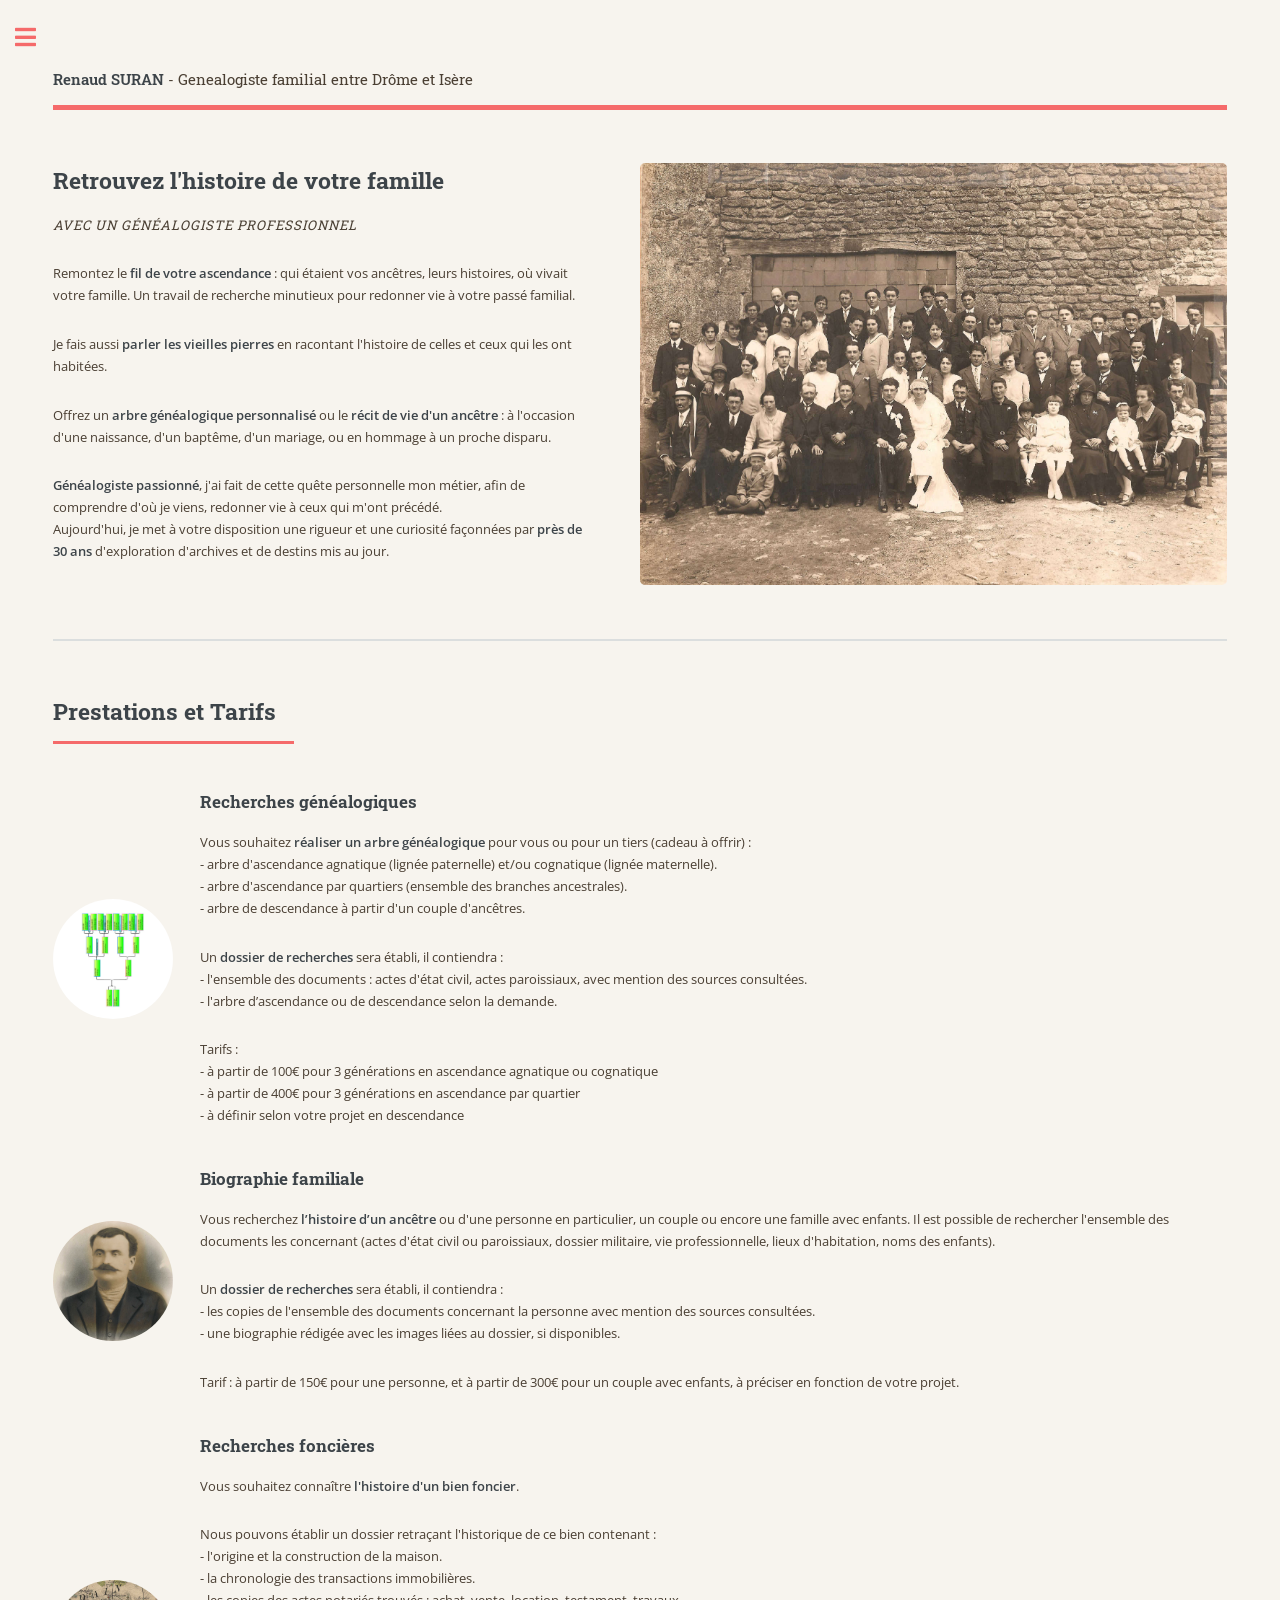
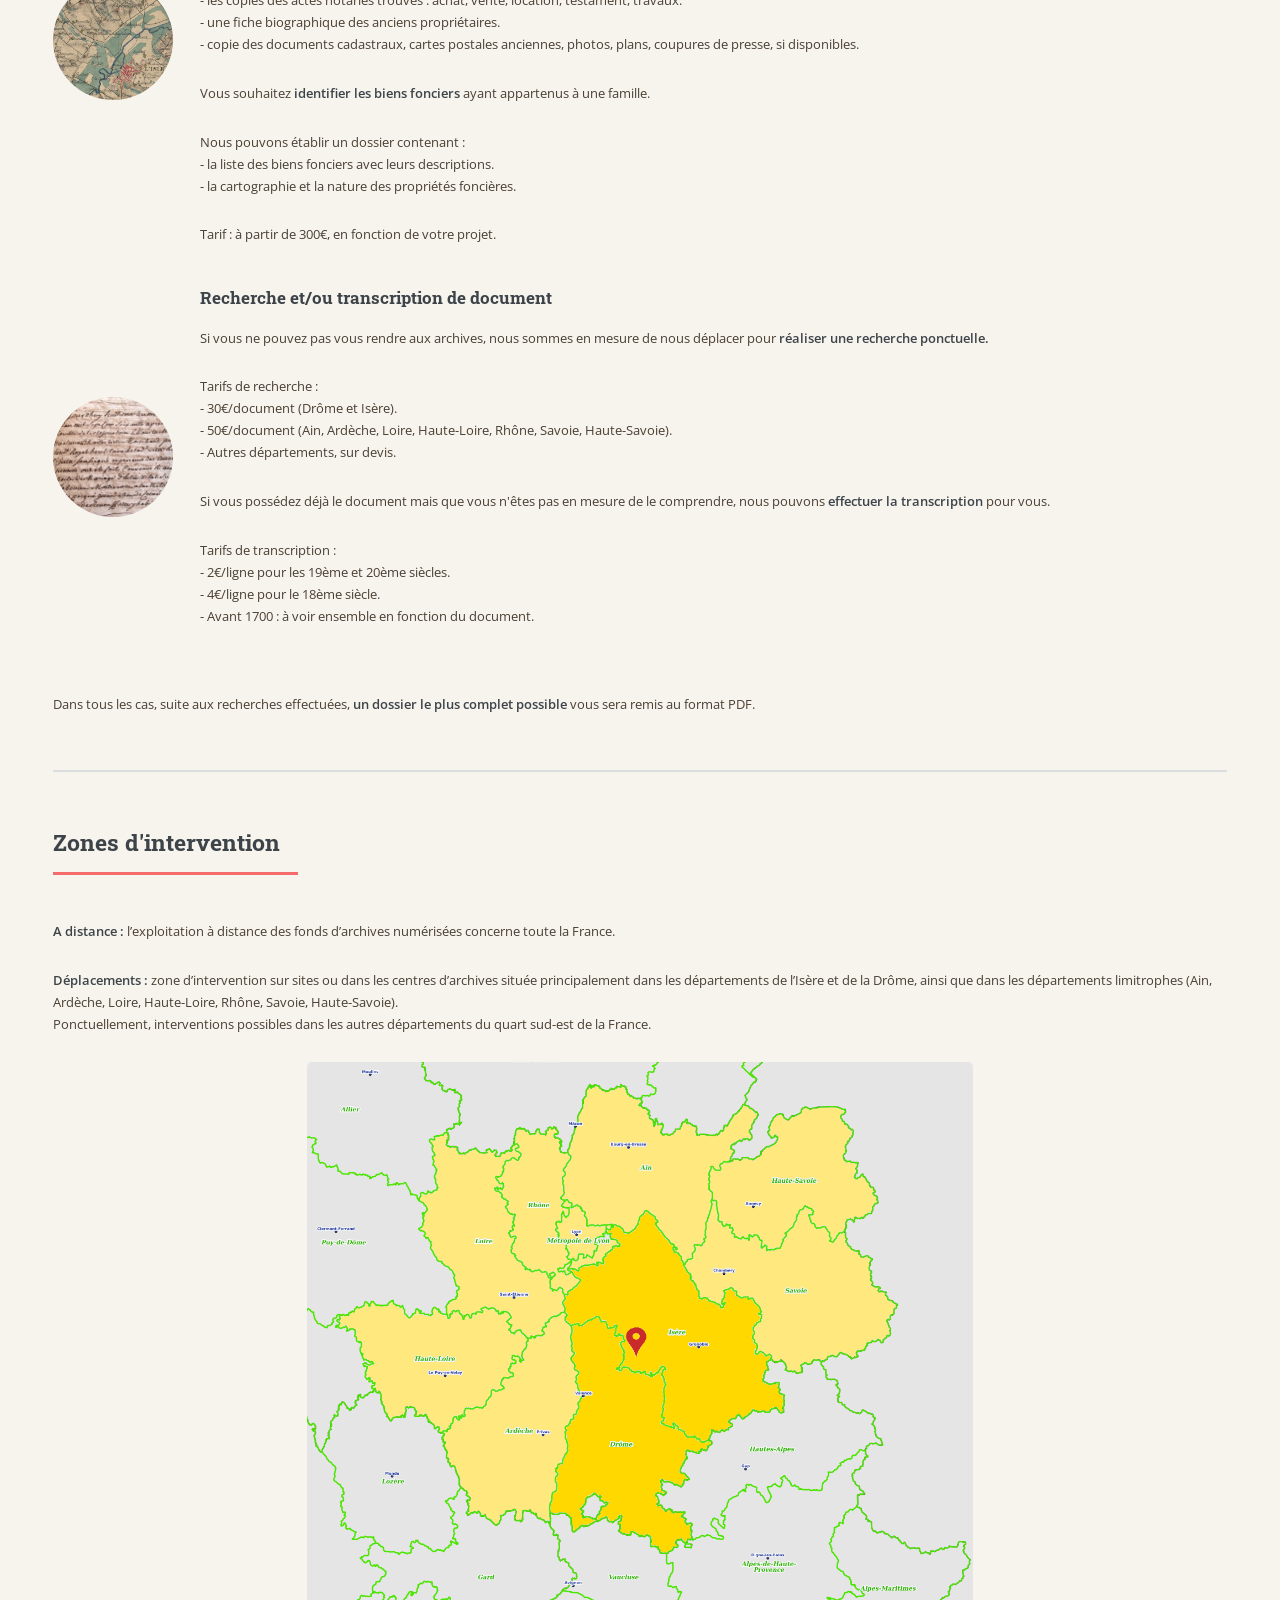
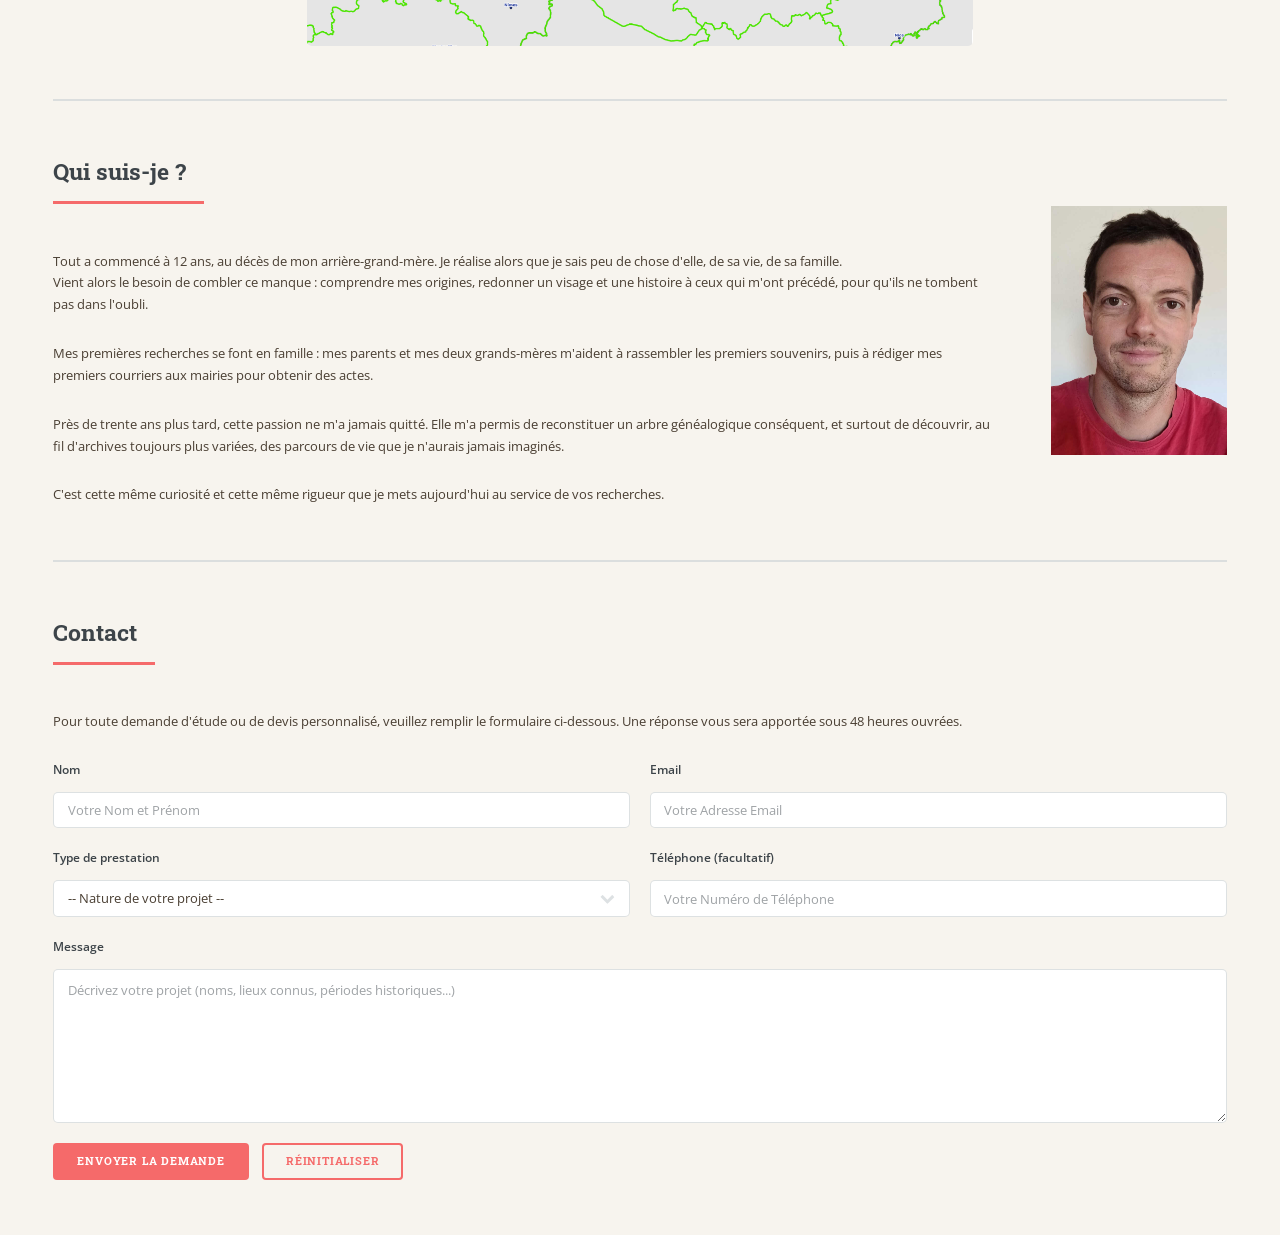
<file: index.html>
<!DOCTYPE HTML>
<!--
	Editorial by HTML5 UP
	html5up.net | @ajlkn
	Free for personal and commercial use under the CCA 3.0 license (html5up.net/license)
-->
<html>
	<head>
		<title>Renaud SURAN - Généalogiste en Drôme Isère</title>
		<meta charset="utf-8" />
		<meta name="viewport" content="width=device-width, initial-scale=1, user-scalable=no" />
		<link rel="stylesheet" href="assets/css/main.css" />
	</head>
	<body class="is-preload">

		<!-- Wrapper -->
			<div id="wrapper">

				<!-- Main -->
					<div id="main">
						<div class="inner">

							<!-- Header -->
								<header id="header">
									<a href="index.html" class="logo"><strong>Renaud SURAN</strong> - Genealogiste familial entre Drôme et Isère</a>
								</header>

							<!-- Banner -->
								<section id="banner">
									<div class="content">
										<header>
											<h2>Retrouvez l'histoire de votre famille</br></h2> 
											<p><em>avec un généalogiste professionnel</em></p>
										</header>
										<p>Remontez le <strong>fil de votre ascendance</strong> : qui étaient vos ancêtres, leurs histoires, où vivait votre famille. Un travail de recherche minutieux pour redonner vie à votre passé familial.</p>
										<p> Je fais aussi <strong>parler les vieilles pierres</strong> en racontant l'histoire de celles et ceux qui les ont habitées.</p>
										<p>Offrez un <strong>arbre généalogique personnalisé</strong> ou le <strong>récit de vie d'un ancêtre</strong> : à l'occasion d'une naissance, d'un baptême, d'un mariage, ou en hommage à un proche disparu.
										<p><strong>Généalogiste passionné</strong>, j'ai fait de cette quête personnelle mon métier, afin de comprendre d'où je viens, redonner vie à ceux qui m'ont précédé.</br>
										Aujourd'hui, je met à votre disposition une rigueur et une curiosité façonnées par <strong>près de 30 ans</strong> d'exploration d'archives et de destins mis au jour.</p>
									</div>
									<span class="image object">
										<img src="images/photo_mariage.jpg" alt="" />
									</span>
								</section>

							<!-- Section -->
								<section id="prestations">
									<header class="major">
										<h2>Prestations et Tarifs</h2>
									</header>
									<div class="features">
										<article>
											<span class="icon-image"><img src="images/arbre.jpg" alt="Réalisation d'arbre généalogique" /></span>
											<div class="content">
												<h3>Recherches généalogiques</h3>
												<p>Vous souhaitez <strong>réaliser un arbre généalogique</strong> pour vous ou pour un tiers (cadeau à offrir) : </br>
												- arbre d'ascendance agnatique (lignée paternelle) et/ou cognatique (lignée maternelle).</br>
												- arbre d'ascendance par quartiers (ensemble des branches ancestrales).</br>
    											- arbre de descendance à partir d'un couple d'ancêtres.</p>
												<p>Un <strong>dossier de recherches</strong> sera établi, il contiendra :</br>
												- l'ensemble des documents : actes d'état civil, actes paroissiaux, avec mention des sources consultées.</br>
    											- l'arbre d’ascendance ou de descendance selon la demande.</p>
												<p>Tarifs : </br>
												- à partir de 100€ pour 3 générations en ascendance agnatique ou cognatique</br>
												- à partir de 400€ pour 3 générations en ascendance par quartier</br>
												- à définir selon votre projet en descendance</p>
											</div>
										</article>
										<article>
											<span class="icon-image"><img src="images/biographie.jpg" alt="Biographie familiale" /></span>
											<div class="content">
												<h3>Biographie familiale</h3>
												<p>Vous recherchez <strong>l’histoire d’un ancêtre</strong> ou d'une personne en particulier, un couple ou encore une famille avec enfants. Il est possible de rechercher l'ensemble des documents les concernant (actes d'état civil ou paroissiaux, dossier militaire, vie professionnelle, lieux d'habitation, noms des enfants).</p>
												<p>Un <strong>dossier de recherches</strong> sera établi, il contiendra :</br>
												- les copies de l'ensemble des documents concernant la personne avec mention des sources consultées.</br>
												- une biographie rédigée avec les images liées au dossier, si disponibles.</p>
												<p>Tarif : à partir de 150€ pour une personne, et à partir de 300€ pour un couple avec enfants, à préciser en fonction de votre projet.</p>
											</div>
										</article>
										<article>
											<span class="icon-image"><img src="images/etat-major.jpg" alt="Histoire d'une propriété" /></span>
											<div class="content">
												<h3>Recherches foncières</h3>
												<p>Vous souhaitez connaître <strong>l'histoire d'un bien foncier</strong>. </p>
												<p>Nous pouvons établir un dossier retraçant l'historique de ce bien contenant :</br>
   												- l'origine et la construction de la maison.</br>
    											- la chronologie des transactions immobilières.</br>
    											- les copies des actes notariés trouvés : achat, vente, location, testament, travaux.</br>
    											- une fiche biographique des anciens propriétaires.</br>
    											- copie des documents cadastraux, cartes postales anciennes, photos, plans, coupures de presse, si disponibles.</p>
    											<p>Vous souhaitez <strong>identifier les biens fonciers</strong> ayant appartenus à une famille. </p>
												<p>Nous pouvons établir un dossier contenant :</br>
   												- la liste des biens fonciers avec leurs descriptions.</br>
    											- la cartographie et la nature des propriétés foncières.</br>
												<p>Tarif : à partir de 300€, en fonction de votre projet.</p>
											</div>
										</article>
										<article>
											<span class="icon-image"><img src="images/doc.jpg" alt="Recherche ou transcription de documents" /></span>
											<div class="content">
												<h3>Recherche et/ou transcription de document</h3>
												<p>Si vous ne pouvez pas vous rendre aux archives, nous sommes en mesure de nous déplacer pour <strong>réaliser une recherche ponctuelle.</strong></p>
												<p>Tarifs de recherche :</br> 
												- 30€/document (Drôme et Isère).</br> 
												- 50€/document (Ain, Ardèche, Loire, Haute-Loire, Rhône, Savoie, Haute-Savoie).</br> 
												- Autres départements, sur devis.</p>
												<p>Si vous possédez déjà le document mais que vous n'êtes pas en mesure de le comprendre, nous pouvons <strong>effectuer la transcription</strong> pour vous.</p>
												<p>Tarifs de transcription :</br> 
												- 2€/ligne pour les 19ème et 20ème siècles.</br> 
												- 4€/ligne pour le 18ème siècle.</br> 
												- Avant 1700 : à voir ensemble en fonction du document.</p>
											</div>
										</article>
									</div>
									<p>Dans tous les cas, suite aux recherches effectuées, <strong>un dossier le plus complet possible</strong> vous sera remis au format PDF.</p>
								</section>

								<section id="zones">
									<header class="major">
										<h2>Zones d'intervention</h2>
									</header>
									<p><strong>A distance : </strong>l’exploitation à distance des fonds d’archives numérisées concerne toute la France.</p>
									<p><strong>Déplacements : </strong>zone d’intervention sur sites ou dans les centres d’archives située principalement dans les départements de l’Isère et de la Drôme, ainsi que dans les départements limitrophes (Ain, Ardèche, Loire, Haute-Loire, Rhône, Savoie, Haute-Savoie).</br>
									Ponctuellement, interventions possibles dans les autres départements du quart sud-est de la France.</p>
									<span class="image zones">
										<img src="images/zones.png" alt="Carte des zones d'intervention" />
									</span>
								</section>
								<section id="apropos">
									<div class="content">
										<header class="major">
											<h2>Qui suis-je ?</h2>
										</header>
										<p>Tout a commencé à 12 ans, au décès de mon arrière-grand-mère. Je réalise alors que je sais peu de chose d'elle, de sa vie, de sa famille. </br>Vient alors le besoin de combler ce manque : comprendre mes origines, redonner un visage et une histoire à ceux qui m'ont précédé, pour qu'ils ne tombent pas dans l'oubli.</p>
										<p>Mes premières recherches se font en famille : mes parents et mes deux grands-mères m'aident à rassembler les premiers souvenirs, puis à rédiger mes premiers courriers aux mairies pour obtenir des actes.</p>
										<p>Près de trente ans plus tard, cette passion ne m'a jamais quitté. Elle m'a permis de reconstituer un arbre généalogique conséquent, et surtout de découvrir, au fil d'archives toujours plus variées, des parcours de vie que je n'aurais jamais imaginés.</p>
										<p>C'est cette même curiosité et cette même rigueur que je mets aujourd'hui au service de vos recherches.</p>
									</div>
									<span class="image object">
										<img src="images/photo.jpg" alt="photo Renaud SURAN, généalogiste professionnel" />
									</span>
								</section>

								<!-- Contact -->
								<section id="contact">
									<header class="major">
										<h2>Contact</h2>
									</header>
									<p>Pour toute demande d'étude ou de devis personnalisé, veuillez remplir le formulaire ci-dessous. Une réponse vous sera apportée sous 48 heures ouvrées.</p>
									<form method="post" action="https://formspree.io/f/xpqedlny">
										 <!-- PIÈGE À ROBOT INVISIBLE (HONEYPOT) -->
    									<input type="text" name="_gotcha" style="display:none" />


										<div class="row gtr-uniform">
											<div class="col-6 col-12-xsmall">
												<label for="name">Nom</label>
												<input type="text" name="name" id="name" value="" placeholder="Votre Nom et Prénom" required />
											</div>
											<div class="col-6 col-12-xsmall">
												<label for="email">Email</label>
												<input type="email" name="email" id="email" value="" placeholder="Votre Adresse Email" required />
											</div>
											<div class="col-6 col-12-xsmall">
												<label for="category">Type de prestation</label>
												<select name="category" id="category" required>
													<option value="">-- Nature de votre projet --</option>
													<option value="généalogie">Recherches généalogiques (Ascendance / Descendance)</option>
													<option value="biographie">Biographie familiale</option>
													<option value="foncier">Recherches foncières</option>
													<option value="paleographie">Recherche/transcription de document</option>
													<option value="autre">Autre demande</option>
												</select>
											</div>
											<div class="col-6 col-12-xsmall">
												<label for="tel">Téléphone (facultatif)</label>
												<input type="tel" name="tel" id="tel" value="" placeholder="Votre Numéro de Téléphone" />
											</div>
											<div class="col-12">
												<label for="message">Message</label>
												<textarea name="message" id="message" placeholder="Décrivez votre projet (noms, lieux connus, périodes historiques...)" rows="6" required></textarea>
											</div>
											<div class="col-12">
												<ul class="actions">
													<li><input type="submit" value="Envoyer la demande" class="primary" /></li>
													<li><input type="reset" value="Réinitialiser" /></li>
												</ul>
											</div>
										</div>
									</form>
								</section>

								<!--<section id="blog">
									<header class="major">
										<h2>Carnet de recherches</h2>
									</header>
									<div class="posts">
										<article>
											<a href="jeansuran.html" class="image"><img src="images/suranbreque.jpg" alt="Photo de mes ancetres Jean SURAN et Marie BREQUE" /></a>
											<h3>De la condition paysanne au chemin de fer, en passant par la Nouvelle-Calédonie : le destin singulier de Jean SURAN (1854-1941)</h3>
											<p>Né dans le Gers sous le Second Empire, Jean SURAN connaît une trajectoire marquée par les mutations de son époque. Successivement cultivateur, soldat en Nouvelle-Calédonie durant l'insurrection kanak de 1878, puis agent de chemin de fer, sa vie personnelle est également touchée par la disparition prématurée de ses deux premières épouses. Sa carrière d'aiguilleur au sein de la Compagnie des chemins de fer du Midi lui apporte la stabilité, l'amenant à s'établir durablement à Aubiet, où il finira ses jours sous le régime de Vichy, aux côté de sa femme Marie BREQUE.</p>
											<ul class="actions">
												<li><a href="jeansuran.html" class="button">Plus d'informations</a></li>
											</ul>
										</article>
									</div>
								</section> -->
						</div>
					</div>

				<!-- Sidebar -->
					<div id="sidebar">
						<div class="inner">

							<!-- Logo-section -->
								<section id="logo-section" class="alt">
									<img src="images/logo.png" alt="Logo Renaud Suran, généalogiste professionnel" />
									<p><strong>Renaud SURAN</strong><br />Généalogiste Professionnel</p>
								</section>

							<!-- Menu -->
								<nav id="menu">
									<header class="major">
										<h2>Menu</h2>
									</header>
									<ul>
										<li><a href="index.html">Accueil</a></li>
										<li><a href="#prestations">Prestations et tarifs</a></li>
										<li><a href="#zones">Zones d'intervention</a></li>
										<li><a href="#apropos">Qui suis-je ?</a></li>
										<li><a href="#contact">Contact</a></li>
										<!-- <li><a href="#blog">Carnet de recherches</a></li> -->
									</ul>
								</nav>
								<ul class="contact">
										<li class="icon solid fa-phone">06-72-26-12-13</li>
										<li class="icon solid fa-home">Secteurs Drôme et Isère<br />
										Déplacements dans les départements limitrophes</li>
								</ul>

							<!-- Footer -->
								<footer id="footer">
									<p class="copyright">&copy; Renaud SURAN - Généalogiste professionnel <br />Tous droits réservés.<br />
									<a href="mentions.html">Mentions légales</a> <br />
									Modèle inspiré de <a href="https://html5up.net">HTML5 UP</a>.</p>
								</footer>

						</div>
					</div>

			</div>

		<!-- Scripts -->
			<script src="assets/js/jquery.min.js"></script>
			<script src="assets/js/browser.min.js"></script>
			<script src="assets/js/breakpoints.min.js"></script>
			<script src="assets/js/util.js"></script>
			<script src="assets/js/main.js"></script>

	</body>
</html>
</file>
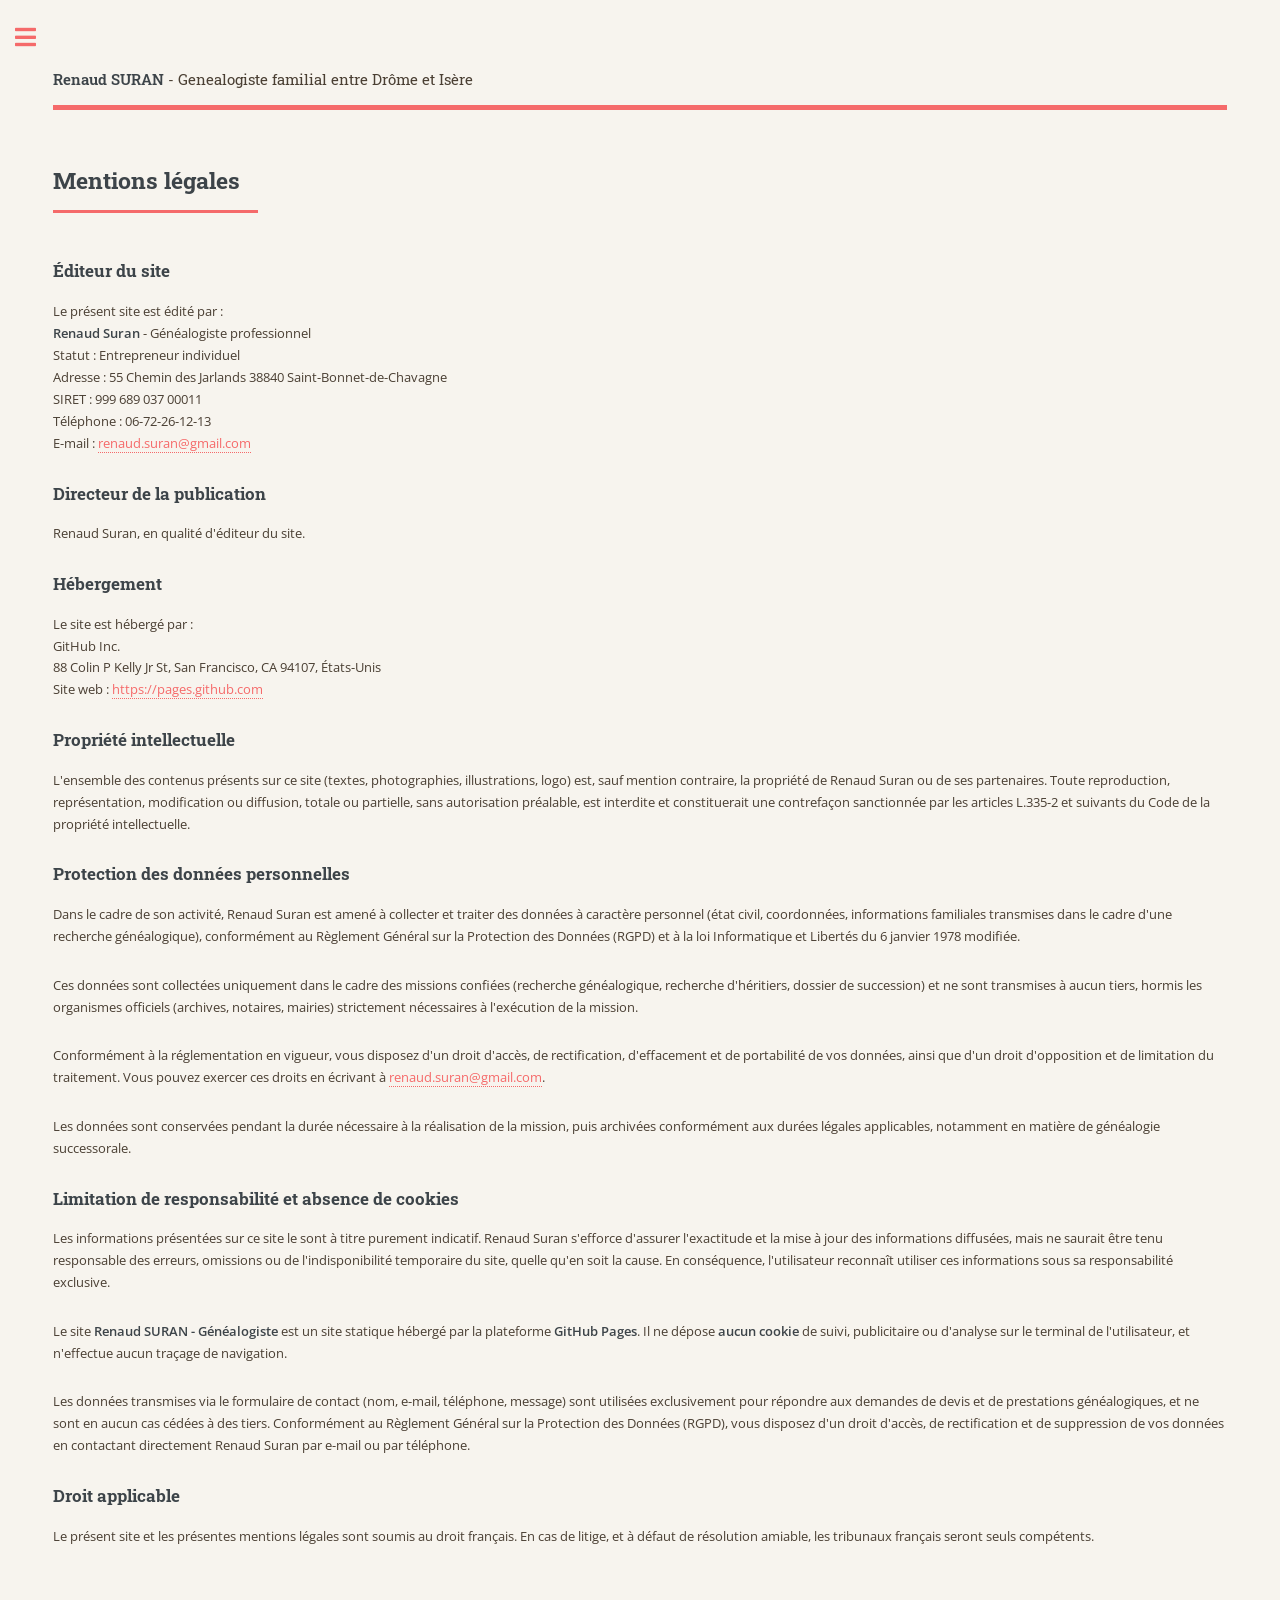
<file: mentions.html>
<!DOCTYPE HTML>
<!--
	Editorial by HTML5 UP
	html5up.net | @ajlkn
	Free for personal and commercial use under the CCA 3.0 license (html5up.net/license)
-->
<html>
	<head>
		<title>Mentions légales - Renaud Suran - Généalogiste professionnel</title>
		<meta charset="utf-8" />
		<meta name="viewport" content="width=device-width, initial-scale=1, user-scalable=no" />
		<link rel="stylesheet" href="assets/css/main.css" />
	</head>
	<body class="is-preload">

		<!-- Wrapper -->
			<div id="wrapper">

				<!-- Main -->
					<div id="main">
						<div class="inner">

							<!-- Header -->
								<header id="header">
									<a href="index.html" class="logo"><strong>Renaud SURAN</strong> - Genealogiste familial entre Drôme et Isère</a>
								</header>

							<!-- Section -->
								<section id="mentions">
									<header class="major">
										<h2>Mentions légales</h2>
									</header>
										<h3>Éditeur du site</h3>
											<p>Le présent site est édité par :<br />
											<strong>Renaud Suran</strong> - Généalogiste professionnel<br />
											Statut : Entrepreneur individuel <br />
											Adresse : 55 Chemin des Jarlands 38840 Saint-Bonnet-de-Chavagne <br />
											SIRET : 999 689 037 00011<br />
											Téléphone : 06-72-26-12-13<br />
											E-mail : <a href="mailto:renaud.suran@gmail.com">renaud.suran@gmail.com</a><br />
											</p>

										<h3>Directeur de la publication</h3>
											<p>Renaud Suran, en qualité d'éditeur du site.</p>

										<h3>Hébergement</h3>
											<p>Le site est hébergé par :<br />
											GitHub Inc.<br />
											88 Colin P Kelly Jr St, San Francisco, CA 94107, États-Unis<br />
											Site web : <a href="https://pages.github.com">https://pages.github.com</a>
											</p>

										<h3>Propriété intellectuelle</h3>
											<p>L'ensemble des contenus présents sur ce site (textes, photographies, illustrations, logo) est, sauf mention contraire, la propriété de Renaud Suran ou de ses partenaires. Toute reproduction, représentation, modification ou diffusion, totale ou partielle, sans autorisation préalable, est interdite et constituerait une contrefaçon sanctionnée par les articles L.335-2 et suivants du Code de la propriété intellectuelle.</p>

										<h3>Protection des données personnelles</h3>
											<p>Dans le cadre de son activité, Renaud Suran est amené à collecter et traiter des données à caractère personnel (état civil, coordonnées, informations familiales transmises dans le cadre d'une recherche généalogique), conformément au Règlement Général sur la Protection des Données (RGPD) et à la loi Informatique et Libertés du 6 janvier 1978 modifiée.</p>
											<p>Ces données sont collectées uniquement dans le cadre des missions confiées (recherche généalogique, recherche d'héritiers, dossier de succession) et ne sont transmises à aucun tiers, hormis les organismes officiels (archives, notaires, mairies) strictement nécessaires à l'exécution de la mission.</p>
											<p>Conformément à la réglementation en vigueur, vous disposez d'un droit d'accès, de rectification, d'effacement et de portabilité de vos données, ainsi que d'un droit d'opposition et de limitation du traitement. Vous pouvez exercer ces droits en écrivant à <a href="mailto:renaud.suran@gmail.com">renaud.suran@gmail.com</a>.</p>
											<p>Les données sont conservées pendant la durée nécessaire à la réalisation de la mission, puis archivées conformément aux durées légales applicables, notamment en matière de généalogie successorale.</p>

										<h3>Limitation de responsabilité et absence de cookies</h3>
											<p>Les informations présentées sur ce site le sont à titre purement indicatif. Renaud Suran s'efforce d'assurer l'exactitude et la mise à jour des informations diffusées, mais ne saurait être tenu responsable des erreurs, omissions ou de l'indisponibilité temporaire du site, quelle qu'en soit la cause. En conséquence, l'utilisateur reconnaît utiliser ces informations sous sa responsabilité exclusive.</p>

											<p>Le site <strong>Renaud SURAN - Généalogiste</strong> est un site statique hébergé par la plateforme <strong>GitHub Pages</strong>. Il ne dépose <strong>aucun cookie</strong> de suivi, publicitaire ou d'analyse sur le terminal de l'utilisateur, et n'effectue aucun traçage de navigation.</p>

											<p>Les données transmises via le formulaire de contact (nom, e-mail, téléphone, message) sont utilisées exclusivement pour répondre aux demandes de devis et de prestations généalogiques, et ne sont en aucun cas cédées à des tiers. Conformément au Règlement Général sur la Protection des Données (RGPD), vous disposez d'un droit d'accès, de rectification et de suppression de vos données en contactant directement Renaud Suran par e-mail ou par téléphone.</p>

										<h3>Droit applicable</h3>
											<p>Le présent site et les présentes mentions légales sont soumis au droit français. En cas de litige, et à défaut de résolution amiable, les tribunaux français seront seuls compétents.</p>
								</section>
						</div>
					</div>

				<!-- Sidebar -->
					<div id="sidebar">
						<div class="inner">

							<!-- Logo-section -->
								<section id="logo-section" class="alt">
									<h2>LOGO</h2>
									<p><strong>Renaud SURAN</strong><br />Généalogiste Professionnel</p>
								</section>

							<!-- Menu -->
								<nav id="menu">
									<header class="major">
										<h2>Menu</h2>
									</header>
									<ul>
										<li><a href="index.html">Accueil</a></li>
										<li><a href="index.html#prestations">Prestations et tarifs</a></li>
										<li><a href="index.html#zones">Zones d'intervention</a></li>
										<li><a href="index.html#apropos">Qui suis-je ?</a></li>
										<li><a href="index.html#contact">Contact</a></li>
										<!-- <li><a href="#blog">Carnet de recherche</a></li> -->
									</ul>
								</nav>
								<ul class="contact">
										<li class="icon solid fa-envelope"><a href="mailto:renaud.suran@gmail.com">renaud.suran@gmail.com</a></li>
										<li class="icon solid fa-phone">06-72-26-12-13</li>
										<li class="icon solid fa-home">Secteurs Drôme et Isère<br />
										Déplacements dans les départements limitrophes</li>
								</ul>

							<!-- Footer -->
								<footer id="footer">
									<p class="copyright">&copy; Renaud SURAN - Généalogiste professionnel <br />Tous droits réservés.<br />
									Modèle inspiré de <a href="https://html5up.net">HTML5 UP</a>.</p>
								</footer>

						</div>
					</div>
			</div>

		<!-- Scripts -->
			<script src="assets/js/jquery.min.js"></script>
			<script src="assets/js/browser.min.js"></script>
			<script src="assets/js/breakpoints.min.js"></script>
			<script src="assets/js/util.js"></script>
			<script src="assets/js/main.js"></script>
	</body>
</html>
</file>
<file: assets/css/main.css>
@import url(fontawesome-all.min.css);
@import url("https://fonts.googleapis.com/css?family=Open+Sans:400,600,400italic,600italic|Roboto+Slab:400,700");
/*
	Editorial by HTML5 UP
	html5up.net | @ajlkn
	Free for personal and commercial use under the CCA 3.0 license (html5up.net/license)
*/
html, body, div, span, applet, object,
iframe, h1, h2, h3, h4, h5, h6, p, blockquote,
pre, a, abbr, acronym, address, big, cite,
code, del, dfn, em, img, ins, kbd, q, s, samp,
small, strike, strong, sub, sup, tt, var, b,
u, i, center, dl, dt, dd, ol, ul, li, fieldset,
form, label, legend, table, caption, tbody,
tfoot, thead, tr, th, td, article, aside,
canvas, details, embed, figure, figcaption,
footer, header, hgroup, menu, nav, output, ruby,
section, summary, time, mark, audio, video {
  margin: 0;
  padding: 0;
  border: 0;
  font-size: 100%;
  font: inherit;
  vertical-align: baseline; }

article, aside, details, figcaption, figure,
footer, header, hgroup, menu, nav, section {
  display: block; }

body {
  line-height: 1; }

ol, ul {
  list-style: none; }

blockquote, q {
  quotes: none; }
  blockquote:before, blockquote:after, q:before, q:after {
    content: '';
    content: none; }

table {
  border-collapse: collapse;
  border-spacing: 0; }

body {
  -webkit-text-size-adjust: none; }

mark {
  background-color: transparent;
  color: inherit; }

input::-moz-focus-inner {
  border: 0;
  padding: 0; }

input, select, textarea {
  -moz-appearance: none;
  -webkit-appearance: none;
  -ms-appearance: none;
  appearance: none; }

/* Basic */
@-ms-viewport {
  width: device-width; }

body {
  -ms-overflow-style: scrollbar; }

@media screen and (max-width: 480px) {
  html, body {
    min-width: 320px; } }

html {
  box-sizing: border-box; }

*, *:before, *:after {
  box-sizing: inherit; }

body {
  background: #f7f4ee; }
  body.is-preload *, body.is-preload *:before, body.is-preload *:after, body.is-resizing *, body.is-resizing *:before, body.is-resizing *:after {
    -moz-animation: none !important;
    -webkit-animation: none !important;
    -ms-animation: none !important;
    animation: none !important;
    -moz-transition: none !important;
    -webkit-transition: none !important;
    -ms-transition: none !important;
    transition: none !important; }

/* Type */
body, input, select, textarea {
  color: #4a3f33;
  font-family: "Open Sans", sans-serif;
  font-size: 13pt;
  font-weight: 400;
  line-height: 1.65; }
  @media screen and (max-width: 1680px) {
    body, input, select, textarea {
      font-size: 11pt; } }
  @media screen and (max-width: 1280px) {
    body, input, select, textarea {
      font-size: 10pt; } }
  @media screen and (max-width: 360px) {
    body, input, select, textarea {
      font-size: 9pt; } }

a {
  -moz-transition: color 0.2s ease-in-out, border-bottom-color 0.2s ease-in-out;
  -webkit-transition: color 0.2s ease-in-out, border-bottom-color 0.2s ease-in-out;
  -ms-transition: color 0.2s ease-in-out, border-bottom-color 0.2s ease-in-out;
  transition: color 0.2s ease-in-out, border-bottom-color 0.2s ease-in-out;
  border-bottom: dotted 1px;
  color: #f56a6a;
  text-decoration: none; }
  a:hover {
    border-bottom-color: #f56a6a;
    color: #f56a6a !important; }
    a:hover strong {
      color: inherit; }

strong, b {
  color: #3d4449;
  font-weight: 600; }

em, i {
  font-style: italic; }

p {
  margin: 0 0 2em 0; }

h1, h2, h3, h4, h5, h6 {
  color: #3d4449;
  font-family: "Roboto Slab", serif;
  font-weight: 700;
  line-height: 1.5;
  margin: 0 0 1em 0; }
  h1 a, h2 a, h3 a, h4 a, h5 a, h6 a {
    color: inherit;
    text-decoration: none;
    border-bottom: 0; }

h1 {
  font-size: 2.5em;
  margin: 0 0 0.5em 0;
  line-height: 1.3; }

h2 {
  font-size: 1.75em; }

h3 {
  font-size: 1.25em; }

h4 {
  font-size: 1.1em; }

h5 {
  font-size: 0.9em; }

h6 {
  font-size: 0.7em; }

@media screen and (max-width: 1680px) {
  h1 {
    font-size: 3.5em; } }

@media screen and (max-width: 980px) {
  h1 {
    font-size: 3.25em; } }

@media screen and (max-width: 736px) {
  h1 {
    font-size: 2em;
    line-height: 1.4; }
  h2 {
    font-size: 1.5em; } }

sub {
  font-size: 0.8em;
  position: relative;
  top: 0.5em; }

sup {
  font-size: 0.8em;
  position: relative;
  top: -0.5em; }

blockquote {
  border-left: solid 3px rgba(210, 215, 217, 0.75);
  font-style: italic;
  margin: 0 0 2em 0;
  padding: 0.5em 0 0.5em 2em; }

code {
  background: rgba(230, 235, 237, 0.25);
  border-radius: 0.375em;
  border: solid 1px rgba(210, 215, 217, 0.75);
  font-family: "Courier New", monospace;
  font-size: 0.9em;
  margin: 0 0.25em;
  padding: 0.25em 0.65em; }

pre {
  -webkit-overflow-scrolling: touch;
  font-family: "Courier New", monospace;
  font-size: 0.9em;
  margin: 0 0 2em 0; }
  pre code {
    display: block;
    line-height: 1.75;
    padding: 1em 1.5em;
    overflow-x: auto; }

hr {
  border: 0;
  border-bottom: solid 1px rgba(210, 215, 217, 0.75);
  margin: 2em 0; }
  hr.major {
    margin: 3em 0; }

.align-left {
  text-align: left; }

.align-center {
  text-align: center; }

.align-right {
  text-align: right; }

/* Row */
.row {
  display: flex;
  flex-wrap: wrap;
  box-sizing: border-box;
  align-items: stretch; }
  .row > * {
    box-sizing: border-box; }
  .row.gtr-uniform > * > :last-child {
    margin-bottom: 0; }
  .row.aln-left {
    justify-content: flex-start; }
  .row.aln-center {
    justify-content: center; }
  .row.aln-right {
    justify-content: flex-end; }
  .row.aln-top {
    align-items: flex-start; }
  .row.aln-middle {
    align-items: center; }
  .row.aln-bottom {
    align-items: flex-end; }
  .row > .imp {
    order: -1; }
  .row > .col-1 {
    width: 8.33333%; }
  .row > .off-1 {
    margin-left: 8.33333%; }
  .row > .col-2 {
    width: 16.66667%; }
  .row > .off-2 {
    margin-left: 16.66667%; }
  .row > .col-3 {
    width: 25%; }
  .row > .off-3 {
    margin-left: 25%; }
  .row > .col-4 {
    width: 33.33333%; }
  .row > .off-4 {
    margin-left: 33.33333%; }
  .row > .col-5 {
    width: 41.66667%; }
  .row > .off-5 {
    margin-left: 41.66667%; }
  .row > .col-6 {
    width: 50%; }
  .row > .off-6 {
    margin-left: 50%; }
  .row > .col-7 {
    width: 58.33333%; }
  .row > .off-7 {
    margin-left: 58.33333%; }
  .row > .col-8 {
    width: 66.66667%; }
  .row > .off-8 {
    margin-left: 66.66667%; }
  .row > .col-9 {
    width: 75%; }
  .row > .off-9 {
    margin-left: 75%; }
  .row > .col-10 {
    width: 83.33333%; }
  .row > .off-10 {
    margin-left: 83.33333%; }
  .row > .col-11 {
    width: 91.66667%; }
  .row > .off-11 {
    margin-left: 91.66667%; }
  .row > .col-12 {
    width: 100%; }
  .row > .off-12 {
    margin-left: 100%; }
  .row.gtr-0 {
    margin-top: 0;
    margin-left: 0em; }
    .row.gtr-0 > * {
      padding: 0 0 0 0em; }
    .row.gtr-0.gtr-uniform {
      margin-top: 0em; }
      .row.gtr-0.gtr-uniform > * {
        padding-top: 0em; }
  .row.gtr-25 {
    margin-top: 0;
    margin-left: -0.375em; }
    .row.gtr-25 > * {
      padding: 0 0 0 0.375em; }
    .row.gtr-25.gtr-uniform {
      margin-top: -0.375em; }
      .row.gtr-25.gtr-uniform > * {
        padding-top: 0.375em; }
  .row.gtr-50 {
    margin-top: 0;
    margin-left: -0.75em; }
    .row.gtr-50 > * {
      padding: 0 0 0 0.75em; }
    .row.gtr-50.gtr-uniform {
      margin-top: -0.75em; }
      .row.gtr-50.gtr-uniform > * {
        padding-top: 0.75em; }
  .row {
    margin-top: 0;
    margin-left: -1.5em; }
    .row > * {
      padding: 0 0 0 1.5em; }
    .row.gtr-uniform {
      margin-top: -1.5em; }
      .row.gtr-uniform > * {
        padding-top: 1.5em; }
  .row.gtr-150 {
    margin-top: 0;
    margin-left: -2.25em; }
    .row.gtr-150 > * {
      padding: 0 0 0 2.25em; }
    .row.gtr-150.gtr-uniform {
      margin-top: -2.25em; }
      .row.gtr-150.gtr-uniform > * {
        padding-top: 2.25em; }
  .row.gtr-200 {
    margin-top: 0;
    margin-left: -3em; }
    .row.gtr-200 > * {
      padding: 0 0 0 3em; }
    .row.gtr-200.gtr-uniform {
      margin-top: -3em; }
      .row.gtr-200.gtr-uniform > * {
        padding-top: 3em; }
  @media screen and (max-width: 1680px) {
    .row {
      display: flex;
      flex-wrap: wrap;
      box-sizing: border-box;
      align-items: stretch; }
      .row > * {
        box-sizing: border-box; }
      .row.gtr-uniform > * > :last-child {
        margin-bottom: 0; }
      .row.aln-left {
        justify-content: flex-start; }
      .row.aln-center {
        justify-content: center; }
      .row.aln-right {
        justify-content: flex-end; }
      .row.aln-top {
        align-items: flex-start; }
      .row.aln-middle {
        align-items: center; }
      .row.aln-bottom {
        align-items: flex-end; }
      .row > .imp-xlarge {
        order: -1; }
      .row > .col-1-xlarge {
        width: 8.33333%; }
      .row > .off-1-xlarge {
        margin-left: 8.33333%; }
      .row > .col-2-xlarge {
        width: 16.66667%; }
      .row > .off-2-xlarge {
        margin-left: 16.66667%; }
      .row > .col-3-xlarge {
        width: 25%; }
      .row > .off-3-xlarge {
        margin-left: 25%; }
      .row > .col-4-xlarge {
        width: 33.33333%; }
      .row > .off-4-xlarge {
        margin-left: 33.33333%; }
      .row > .col-5-xlarge {
        width: 41.66667%; }
      .row > .off-5-xlarge {
        margin-left: 41.66667%; }
      .row > .col-6-xlarge {
        width: 50%; }
      .row > .off-6-xlarge {
        margin-left: 50%; }
      .row > .col-7-xlarge {
        width: 58.33333%; }
      .row > .off-7-xlarge {
        margin-left: 58.33333%; }
      .row > .col-8-xlarge {
        width: 66.66667%; }
      .row > .off-8-xlarge {
        margin-left: 66.66667%; }
      .row > .col-9-xlarge {
        width: 75%; }
      .row > .off-9-xlarge {
        margin-left: 75%; }
      .row > .col-10-xlarge {
        width: 83.33333%; }
      .row > .off-10-xlarge {
        margin-left: 83.33333%; }
      .row > .col-11-xlarge {
        width: 91.66667%; }
      .row > .off-11-xlarge {
        margin-left: 91.66667%; }
      .row > .col-12-xlarge {
        width: 100%; }
      .row > .off-12-xlarge {
        margin-left: 100%; }
      .row.gtr-0 {
        margin-top: 0;
        margin-left: 0em; }
        .row.gtr-0 > * {
          padding: 0 0 0 0em; }
        .row.gtr-0.gtr-uniform {
          margin-top: 0em; }
          .row.gtr-0.gtr-uniform > * {
            padding-top: 0em; }
      .row.gtr-25 {
        margin-top: 0;
        margin-left: -0.375em; }
        .row.gtr-25 > * {
          padding: 0 0 0 0.375em; }
        .row.gtr-25.gtr-uniform {
          margin-top: -0.375em; }
          .row.gtr-25.gtr-uniform > * {
            padding-top: 0.375em; }
      .row.gtr-50 {
        margin-top: 0;
        margin-left: -0.75em; }
        .row.gtr-50 > * {
          padding: 0 0 0 0.75em; }
        .row.gtr-50.gtr-uniform {
          margin-top: -0.75em; }
          .row.gtr-50.gtr-uniform > * {
            padding-top: 0.75em; }
      .row {
        margin-top: 0;
        margin-left: -1.5em; }
        .row > * {
          padding: 0 0 0 1.5em; }
        .row.gtr-uniform {
          margin-top: -1.5em; }
          .row.gtr-uniform > * {
            padding-top: 1.5em; }
      .row.gtr-150 {
        margin-top: 0;
        margin-left: -2.25em; }
        .row.gtr-150 > * {
          padding: 0 0 0 2.25em; }
        .row.gtr-150.gtr-uniform {
          margin-top: -2.25em; }
          .row.gtr-150.gtr-uniform > * {
            padding-top: 2.25em; }
      .row.gtr-200 {
        margin-top: 0;
        margin-left: -3em; }
        .row.gtr-200 > * {
          padding: 0 0 0 3em; }
        .row.gtr-200.gtr-uniform {
          margin-top: -3em; }
          .row.gtr-200.gtr-uniform > * {
            padding-top: 3em; } }
  @media screen and (max-width: 1280px) {
    .row {
      display: flex;
      flex-wrap: wrap;
      box-sizing: border-box;
      align-items: stretch; }
      .row > * {
        box-sizing: border-box; }
      .row.gtr-uniform > * > :last-child {
        margin-bottom: 0; }
      .row.aln-left {
        justify-content: flex-start; }
      .row.aln-center {
        justify-content: center; }
      .row.aln-right {
        justify-content: flex-end; }
      .row.aln-top {
        align-items: flex-start; }
      .row.aln-middle {
        align-items: center; }
      .row.aln-bottom {
        align-items: flex-end; }
      .row > .imp-large {
        order: -1; }
      .row > .col-1-large {
        width: 8.33333%; }
      .row > .off-1-large {
        margin-left: 8.33333%; }
      .row > .col-2-large {
        width: 16.66667%; }
      .row > .off-2-large {
        margin-left: 16.66667%; }
      .row > .col-3-large {
        width: 25%; }
      .row > .off-3-large {
        margin-left: 25%; }
      .row > .col-4-large {
        width: 33.33333%; }
      .row > .off-4-large {
        margin-left: 33.33333%; }
      .row > .col-5-large {
        width: 41.66667%; }
      .row > .off-5-large {
        margin-left: 41.66667%; }
      .row > .col-6-large {
        width: 50%; }
      .row > .off-6-large {
        margin-left: 50%; }
      .row > .col-7-large {
        width: 58.33333%; }
      .row > .off-7-large {
        margin-left: 58.33333%; }
      .row > .col-8-large {
        width: 66.66667%; }
      .row > .off-8-large {
        margin-left: 66.66667%; }
      .row > .col-9-large {
        width: 75%; }
      .row > .off-9-large {
        margin-left: 75%; }
      .row > .col-10-large {
        width: 83.33333%; }
      .row > .off-10-large {
        margin-left: 83.33333%; }
      .row > .col-11-large {
        width: 91.66667%; }
      .row > .off-11-large {
        margin-left: 91.66667%; }
      .row > .col-12-large {
        width: 100%; }
      .row > .off-12-large {
        margin-left: 100%; }
      .row.gtr-0 {
        margin-top: 0;
        margin-left: 0em; }
        .row.gtr-0 > * {
          padding: 0 0 0 0em; }
        .row.gtr-0.gtr-uniform {
          margin-top: 0em; }
          .row.gtr-0.gtr-uniform > * {
            padding-top: 0em; }
      .row.gtr-25 {
        margin-top: 0;
        margin-left: -0.375em; }
        .row.gtr-25 > * {
          padding: 0 0 0 0.375em; }
        .row.gtr-25.gtr-uniform {
          margin-top: -0.375em; }
          .row.gtr-25.gtr-uniform > * {
            padding-top: 0.375em; }
      .row.gtr-50 {
        margin-top: 0;
        margin-left: -0.75em; }
        .row.gtr-50 > * {
          padding: 0 0 0 0.75em; }
        .row.gtr-50.gtr-uniform {
          margin-top: -0.75em; }
          .row.gtr-50.gtr-uniform > * {
            padding-top: 0.75em; }
      .row {
        margin-top: 0;
        margin-left: -1.5em; }
        .row > * {
          padding: 0 0 0 1.5em; }
        .row.gtr-uniform {
          margin-top: -1.5em; }
          .row.gtr-uniform > * {
            padding-top: 1.5em; }
      .row.gtr-150 {
        margin-top: 0;
        margin-left: -2.25em; }
        .row.gtr-150 > * {
          padding: 0 0 0 2.25em; }
        .row.gtr-150.gtr-uniform {
          margin-top: -2.25em; }
          .row.gtr-150.gtr-uniform > * {
            padding-top: 2.25em; }
      .row.gtr-200 {
        margin-top: 0;
        margin-left: -3em; }
        .row.gtr-200 > * {
          padding: 0 0 0 3em; }
        .row.gtr-200.gtr-uniform {
          margin-top: -3em; }
          .row.gtr-200.gtr-uniform > * {
            padding-top: 3em; } }
  @media screen and (max-width: 980px) {
    .row {
      display: flex;
      flex-wrap: wrap;
      box-sizing: border-box;
      align-items: stretch; }
      .row > * {
        box-sizing: border-box; }
      .row.gtr-uniform > * > :last-child {
        margin-bottom: 0; }
      .row.aln-left {
        justify-content: flex-start; }
      .row.aln-center {
        justify-content: center; }
      .row.aln-right {
        justify-content: flex-end; }
      .row.aln-top {
        align-items: flex-start; }
      .row.aln-middle {
        align-items: center; }
      .row.aln-bottom {
        align-items: flex-end; }
      .row > .imp-medium {
        order: -1; }
      .row > .col-1-medium {
        width: 8.33333%; }
      .row > .off-1-medium {
        margin-left: 8.33333%; }
      .row > .col-2-medium {
        width: 16.66667%; }
      .row > .off-2-medium {
        margin-left: 16.66667%; }
      .row > .col-3-medium {
        width: 25%; }
      .row > .off-3-medium {
        margin-left: 25%; }
      .row > .col-4-medium {
        width: 33.33333%; }
      .row > .off-4-medium {
        margin-left: 33.33333%; }
      .row > .col-5-medium {
        width: 41.66667%; }
      .row > .off-5-medium {
        margin-left: 41.66667%; }
      .row > .col-6-medium {
        width: 50%; }
      .row > .off-6-medium {
        margin-left: 50%; }
      .row > .col-7-medium {
        width: 58.33333%; }
      .row > .off-7-medium {
        margin-left: 58.33333%; }
      .row > .col-8-medium {
        width: 66.66667%; }
      .row > .off-8-medium {
        margin-left: 66.66667%; }
      .row > .col-9-medium {
        width: 75%; }
      .row > .off-9-medium {
        margin-left: 75%; }
      .row > .col-10-medium {
        width: 83.33333%; }
      .row > .off-10-medium {
        margin-left: 83.33333%; }
      .row > .col-11-medium {
        width: 91.66667%; }
      .row > .off-11-medium {
        margin-left: 91.66667%; }
      .row > .col-12-medium {
        width: 100%; }
      .row > .off-12-medium {
        margin-left: 100%; }
      .row.gtr-0 {
        margin-top: 0;
        margin-left: 0em; }
        .row.gtr-0 > * {
          padding: 0 0 0 0em; }
        .row.gtr-0.gtr-uniform {
          margin-top: 0em; }
          .row.gtr-0.gtr-uniform > * {
            padding-top: 0em; }
      .row.gtr-25 {
        margin-top: 0;
        margin-left: -0.375em; }
        .row.gtr-25 > * {
          padding: 0 0 0 0.375em; }
        .row.gtr-25.gtr-uniform {
          margin-top: -0.375em; }
          .row.gtr-25.gtr-uniform > * {
            padding-top: 0.375em; }
      .row.gtr-50 {
        margin-top: 0;
        margin-left: -0.75em; }
        .row.gtr-50 > * {
          padding: 0 0 0 0.75em; }
        .row.gtr-50.gtr-uniform {
          margin-top: -0.75em; }
          .row.gtr-50.gtr-uniform > * {
            padding-top: 0.75em; }
      .row {
        margin-top: 0;
        margin-left: -1.5em; }
        .row > * {
          padding: 0 0 0 1.5em; }
        .row.gtr-uniform {
          margin-top: -1.5em; }
          .row.gtr-uniform > * {
            padding-top: 1.5em; }
      .row.gtr-150 {
        margin-top: 0;
        margin-left: -2.25em; }
        .row.gtr-150 > * {
          padding: 0 0 0 2.25em; }
        .row.gtr-150.gtr-uniform {
          margin-top: -2.25em; }
          .row.gtr-150.gtr-uniform > * {
            padding-top: 2.25em; }
      .row.gtr-200 {
        margin-top: 0;
        margin-left: -3em; }
        .row.gtr-200 > * {
          padding: 0 0 0 3em; }
        .row.gtr-200.gtr-uniform {
          margin-top: -3em; }
          .row.gtr-200.gtr-uniform > * {
            padding-top: 3em; } }
  @media screen and (max-width: 736px) {
    .row {
      display: flex;
      flex-wrap: wrap;
      box-sizing: border-box;
      align-items: stretch; }
      .row > * {
        box-sizing: border-box; }
      .row.gtr-uniform > * > :last-child {
        margin-bottom: 0; }
      .row.aln-left {
        justify-content: flex-start; }
      .row.aln-center {
        justify-content: center; }
      .row.aln-right {
        justify-content: flex-end; }
      .row.aln-top {
        align-items: flex-start; }
      .row.aln-middle {
        align-items: center; }
      .row.aln-bottom {
        align-items: flex-end; }
      .row > .imp-small {
        order: -1; }
      .row > .col-1-small {
        width: 8.33333%; }
      .row > .off-1-small {
        margin-left: 8.33333%; }
      .row > .col-2-small {
        width: 16.66667%; }
      .row > .off-2-small {
        margin-left: 16.66667%; }
      .row > .col-3-small {
        width: 25%; }
      .row > .off-3-small {
        margin-left: 25%; }
      .row > .col-4-small {
        width: 33.33333%; }
      .row > .off-4-small {
        margin-left: 33.33333%; }
      .row > .col-5-small {
        width: 41.66667%; }
      .row > .off-5-small {
        margin-left: 41.66667%; }
      .row > .col-6-small {
        width: 50%; }
      .row > .off-6-small {
        margin-left: 50%; }
      .row > .col-7-small {
        width: 58.33333%; }
      .row > .off-7-small {
        margin-left: 58.33333%; }
      .row > .col-8-small {
        width: 66.66667%; }
      .row > .off-8-small {
        margin-left: 66.66667%; }
      .row > .col-9-small {
        width: 75%; }
      .row > .off-9-small {
        margin-left: 75%; }
      .row > .col-10-small {
        width: 83.33333%; }
      .row > .off-10-small {
        margin-left: 83.33333%; }
      .row > .col-11-small {
        width: 91.66667%; }
      .row > .off-11-small {
        margin-left: 91.66667%; }
      .row > .col-12-small {
        width: 100%; }
      .row > .off-12-small {
        margin-left: 100%; }
      .row.gtr-0 {
        margin-top: 0;
        margin-left: 0em; }
        .row.gtr-0 > * {
          padding: 0 0 0 0em; }
        .row.gtr-0.gtr-uniform {
          margin-top: 0em; }
          .row.gtr-0.gtr-uniform > * {
            padding-top: 0em; }
      .row.gtr-25 {
        margin-top: 0;
        margin-left: -0.375em; }
        .row.gtr-25 > * {
          padding: 0 0 0 0.375em; }
        .row.gtr-25.gtr-uniform {
          margin-top: -0.375em; }
          .row.gtr-25.gtr-uniform > * {
            padding-top: 0.375em; }
      .row.gtr-50 {
        margin-top: 0;
        margin-left: -0.75em; }
        .row.gtr-50 > * {
          padding: 0 0 0 0.75em; }
        .row.gtr-50.gtr-uniform {
          margin-top: -0.75em; }
          .row.gtr-50.gtr-uniform > * {
            padding-top: 0.75em; }
      .row {
        margin-top: 0;
        margin-left: -1.5em; }
        .row > * {
          padding: 0 0 0 1.5em; }
        .row.gtr-uniform {
          margin-top: -1.5em; }
          .row.gtr-uniform > * {
            padding-top: 1.5em; }
      .row.gtr-150 {
        margin-top: 0;
        margin-left: -2.25em; }
        .row.gtr-150 > * {
          padding: 0 0 0 2.25em; }
        .row.gtr-150.gtr-uniform {
          margin-top: -2.25em; }
          .row.gtr-150.gtr-uniform > * {
            padding-top: 2.25em; }
      .row.gtr-200 {
        margin-top: 0;
        margin-left: -3em; }
        .row.gtr-200 > * {
          padding: 0 0 0 3em; }
        .row.gtr-200.gtr-uniform {
          margin-top: -3em; }
          .row.gtr-200.gtr-uniform > * {
            padding-top: 3em; } }
  @media screen and (max-width: 480px) {
    .row {
      display: flex;
      flex-wrap: wrap;
      box-sizing: border-box;
      align-items: stretch; }
      .row > * {
        box-sizing: border-box; }
      .row.gtr-uniform > * > :last-child {
        margin-bottom: 0; }
      .row.aln-left {
        justify-content: flex-start; }
      .row.aln-center {
        justify-content: center; }
      .row.aln-right {
        justify-content: flex-end; }
      .row.aln-top {
        align-items: flex-start; }
      .row.aln-middle {
        align-items: center; }
      .row.aln-bottom {
        align-items: flex-end; }
      .row > .imp-xsmall {
        order: -1; }
      .row > .col-1-xsmall {
        width: 8.33333%; }
      .row > .off-1-xsmall {
        margin-left: 8.33333%; }
      .row > .col-2-xsmall {
        width: 16.66667%; }
      .row > .off-2-xsmall {
        margin-left: 16.66667%; }
      .row > .col-3-xsmall {
        width: 25%; }
      .row > .off-3-xsmall {
        margin-left: 25%; }
      .row > .col-4-xsmall {
        width: 33.33333%; }
      .row > .off-4-xsmall {
        margin-left: 33.33333%; }
      .row > .col-5-xsmall {
        width: 41.66667%; }
      .row > .off-5-xsmall {
        margin-left: 41.66667%; }
      .row > .col-6-xsmall {
        width: 50%; }
      .row > .off-6-xsmall {
        margin-left: 50%; }
      .row > .col-7-xsmall {
        width: 58.33333%; }
      .row > .off-7-xsmall {
        margin-left: 58.33333%; }
      .row > .col-8-xsmall {
        width: 66.66667%; }
      .row > .off-8-xsmall {
        margin-left: 66.66667%; }
      .row > .col-9-xsmall {
        width: 75%; }
      .row > .off-9-xsmall {
        margin-left: 75%; }
      .row > .col-10-xsmall {
        width: 83.33333%; }
      .row > .off-10-xsmall {
        margin-left: 83.33333%; }
      .row > .col-11-xsmall {
        width: 91.66667%; }
      .row > .off-11-xsmall {
        margin-left: 91.66667%; }
      .row > .col-12-xsmall {
        width: 100%; }
      .row > .off-12-xsmall {
        margin-left: 100%; }
      .row.gtr-0 {
        margin-top: 0;
        margin-left: 0em; }
        .row.gtr-0 > * {
          padding: 0 0 0 0em; }
        .row.gtr-0.gtr-uniform {
          margin-top: 0em; }
          .row.gtr-0.gtr-uniform > * {
            padding-top: 0em; }
      .row.gtr-25 {
        margin-top: 0;
        margin-left: -0.375em; }
        .row.gtr-25 > * {
          padding: 0 0 0 0.375em; }
        .row.gtr-25.gtr-uniform {
          margin-top: -0.375em; }
          .row.gtr-25.gtr-uniform > * {
            padding-top: 0.375em; }
      .row.gtr-50 {
        margin-top: 0;
        margin-left: -0.75em; }
        .row.gtr-50 > * {
          padding: 0 0 0 0.75em; }
        .row.gtr-50.gtr-uniform {
          margin-top: -0.75em; }
          .row.gtr-50.gtr-uniform > * {
            padding-top: 0.75em; }
      .row {
        margin-top: 0;
        margin-left: -1.5em; }
        .row > * {
          padding: 0 0 0 1.5em; }
        .row.gtr-uniform {
          margin-top: -1.5em; }
          .row.gtr-uniform > * {
            padding-top: 1.5em; }
      .row.gtr-150 {
        margin-top: 0;
        margin-left: -2.25em; }
        .row.gtr-150 > * {
          padding: 0 0 0 2.25em; }
        .row.gtr-150.gtr-uniform {
          margin-top: -2.25em; }
          .row.gtr-150.gtr-uniform > * {
            padding-top: 2.25em; }
      .row.gtr-200 {
        margin-top: 0;
        margin-left: -3em; }
        .row.gtr-200 > * {
          padding: 0 0 0 3em; }
        .row.gtr-200.gtr-uniform {
          margin-top: -3em; }
          .row.gtr-200.gtr-uniform > * {
            padding-top: 3em; } }

/* Section/Article */
section.special, article.special {
  text-align: center; }

header p {
  font-family: "Roboto Slab", serif;
  font-size: 1em;
  font-weight: 400;
  letter-spacing: 0.075em;
  margin-top: -0.5em;
  text-transform: uppercase; }

header.major > :last-child {
  border-bottom: solid 3px #f56a6a;
  display: inline-block;
  margin: 0 0 2em 0;
  padding: 0 0.75em 0.5em 0; }

header.main > :last-child {
  margin: 0 0 1em 0; }

/* Form */
form {
  margin: 0 0 2em 0; }

label {
  color: #3d4449;
  display: block;
  font-size: 0.9em;
  font-weight: 600;
  margin: 0 0 1em 0; }

input[type="text"],
input[type="password"],
input[type="email"],
input[type="tel"],
input[type="search"],
input[type="url"],
select,
textarea {
  -moz-appearance: none;
  -webkit-appearance: none;
  -ms-appearance: none;
  appearance: none;
  background: #ffffff;
  border-radius: 0.375em;
  border: none;
  border: solid 1px rgba(210, 215, 217, 0.75);
  color: inherit;
  display: block;
  outline: 0;
  padding: 0 1em;
  text-decoration: none;
  width: 100%; }
  input[type="text"]:invalid,
  input[type="password"]:invalid,
  input[type="email"]:invalid,
  input[type="tel"]:invalid,
  input[type="search"]:invalid,
  input[type="url"]:invalid,
  select:invalid,
  textarea:invalid {
    box-shadow: none; }
  input[type="text"]:focus,
  input[type="password"]:focus,
  input[type="email"]:focus,
  input[type="tel"]:focus,
  input[type="search"]:focus,
  input[type="url"]:focus,
  select:focus,
  textarea:focus {
    border-color: #f56a6a;
    box-shadow: 0 0 0 1px #f56a6a; }

select {
  background-image: url("data:image/svg+xml;charset=utf8,%3Csvg xmlns='http://www.w3.org/2000/svg' width='40' height='40' preserveAspectRatio='none' viewBox='0 0 40 40'%3E%3Cpath d='M9.4,12.3l10.4,10.4l10.4-10.4c0.2-0.2,0.5-0.4,0.9-0.4c0.3,0,0.6,0.1,0.9,0.4l3.3,3.3c0.2,0.2,0.4,0.5,0.4,0.9 c0,0.4-0.1,0.6-0.4,0.9L20.7,31.9c-0.2,0.2-0.5,0.4-0.9,0.4c-0.3,0-0.6-0.1-0.9-0.4L4.3,17.3c-0.2-0.2-0.4-0.5-0.4-0.9 c0-0.4,0.1-0.6,0.4-0.9l3.3-3.3c0.2-0.2,0.5-0.4,0.9-0.4S9.1,12.1,9.4,12.3z' fill='rgba(210, 215, 217, 0.75)' /%3E%3C/svg%3E");
  background-size: 1.25em;
  background-repeat: no-repeat;
  background-position: calc(100% - 1em) center;
  height: 2.75em;
  padding-right: 2.75em;
  text-overflow: ellipsis; }
  select option {
    color: #3d4449;
    background: #ffffff; }
  select:focus::-ms-value {
    background-color: transparent; }
  select::-ms-expand {
    display: none; }

input[type="text"],
input[type="password"],
input[type="email"],
input[type="tel"],
input[type="search"],
input[type="url"],
select {
  height: 2.75em; }

textarea {
  padding: 0.75em 1em; }

input[type="checkbox"],
input[type="radio"] {
  -moz-appearance: none;
  -webkit-appearance: none;
  -ms-appearance: none;
  appearance: none;
  display: block;
  float: left;
  margin-right: -2em;
  opacity: 0;
  width: 1em;
  z-index: -1;  }
  input[type="checkbox"] + label,
  input[type="radio"] + label {
    text-decoration: none;
    color: #4a3f33;
    cursor: pointer;
    display: inline-block;
    font-size: 1em;
    font-weight: 400;
    padding-left: 2.4em;
    padding-right: 0.75em;
    position: relative; }
    input[type="checkbox"] + label:before,
    input[type="radio"] + label:before {
      -moz-osx-font-smoothing: grayscale;
      -webkit-font-smoothing: antialiased;
      display: inline-block;
      font-style: normal;
      font-variant: normal;
      text-rendering: auto;
      line-height: 1;
      text-transform: none !important;
      font-family: 'Font Awesome 5 Free';
      font-weight: 900; }
    input[type="checkbox"] + label:before,
    input[type="radio"] + label:before {
      background: #ffffff;
      border-radius: 0.375em;
      border: solid 1px rgba(210, 215, 217, 0.75);
      content: '';
      display: inline-block;
      font-size: 0.8em;
      height: 2.0625em;
      left: 0;
      line-height: 2.0625em;
      position: absolute;
      text-align: center;
      top: 0;
      width: 2.0625em; }
  input[type="checkbox"]:checked + label:before,
  input[type="radio"]:checked + label:before {
    background: #3d4449;
    border-color: #3d4449;
    color: #ffffff;
    content: '\f00c'; }
  input[type="checkbox"]:focus + label:before,
  input[type="radio"]:focus + label:before {
    border-color: #f56a6a;
    box-shadow: 0 0 0 1px #f56a6a; }

input[type="checkbox"] + label:before {
  border-radius: 0.375em; }

input[type="radio"] + label:before {
  border-radius: 100%; }

::-webkit-input-placeholder {
  color: #9fa3a6 !important;
  opacity: 1.0; }

:-moz-placeholder {
  color: #9fa3a6 !important;
  opacity: 1.0; }

::-moz-placeholder {
  color: #9fa3a6 !important;
  opacity: 1.0; }

:-ms-input-placeholder {
  color: #9fa3a6 !important;
  opacity: 1.0; }

/* Box */
.box {
  border-radius: 0.375em;
  border: solid 1px rgba(210, 215, 217, 0.75);
  margin-bottom: 2em;
  padding: 1.5em; }
  .box > :last-child,
  .box > :last-child > :last-child,
  .box > :last-child > :last-child > :last-child {
    margin-bottom: 0; }
  .box.alt {
    border: 0;
    border-radius: 0;
    padding: 0; }

/* Icon */
.icon {
  text-decoration: none;
  border-bottom: none;
  position: relative; }
  .icon:before {
    -moz-osx-font-smoothing: grayscale;
    -webkit-font-smoothing: antialiased;
    display: inline-block;
    font-style: normal;
    font-variant: normal;
    text-rendering: auto;
    line-height: 1;
    text-transform: none !important;
    font-family: 'Font Awesome 5 Free';
    font-weight: 400; }
  .icon > .label {
    display: none; }
  .icon:before {
    line-height: inherit; }
  .icon.solid:before {
    font-weight: 900; }
  .icon.brands:before {
    font-family: 'Font Awesome 5 Brands'; }

/* Image */
.image {
  border-radius: 0.375em;
  border: 0;
  display: inline-block;
  position: relative; }
  .image img {
    border-radius: 0.375em;
    display: block; }
  .image.left, .image.right {
    max-width: 40%; }
    .image.left img, .image.right img {
      width: 100%; }
  .image.left {
    float: left;
    padding: 0 1.5em 1em 0;
    top: 0.25em; }
  .image.right {
    float: right;
    padding: 0 0 1em 1.5em;
    top: 0.25em; }
  .image.fit {
    display: block;
    margin: 0 0 2em 0;
    width: 100%; }
    .image.fit img {
      width: 100%; }
  .image.main {
    display: block;
    margin: 0 0 3em 0;
    width: 100%; }
    .image.main img {
      width: 100%; }

a.image {
  overflow: hidden; }
  a.image img {
    -moz-transition: -moz-transform 0.2s ease;
    -webkit-transition: -webkit-transform 0.2s ease;
    -ms-transition: -ms-transform 0.2s ease;
    transition: transform 0.2s ease; }
  a.image:hover img {
    -moz-transform: scale(1.075);
    -webkit-transform: scale(1.075);
    -ms-transform: scale(1.075);
    transform: scale(1.075); }

/* List */
ol {
  list-style: decimal;
  margin: 0 0 2em 0;
  padding-left: 1.25em; }
  ol li {
    padding-left: 0.25em; }

ul {
  list-style: disc;
  margin: 0 0 2em 0;
  padding-left: 1em; }
  ul li {
    padding-left: 0.5em; }
  ul.alt {
    list-style: none;
    padding-left: 0; }
    ul.alt li {
      border-top: solid 1px rgba(210, 215, 217, 0.75);
      padding: 0.5em 0; }
      ul.alt li:first-child {
        border-top: 0;
        padding-top: 0; }

dl {
  margin: 0 0 2em 0; }
  dl dt {
    display: block;
    font-weight: 600;
    margin: 0 0 1em 0; }
  dl dd {
    margin-left: 2em; }

/* Actions */
ul.actions {
  display: -moz-flex;
  display: -webkit-flex;
  display: -ms-flex;
  display: flex;
  cursor: default;
  list-style: none;
  margin-left: -1em;
  padding-left: 0; }
  ul.actions li {
    padding: 0 0 0 1em;
    vertical-align: middle; }
  ul.actions.special {
    -moz-justify-content: center;
    -webkit-justify-content: center;
    -ms-justify-content: center;
    justify-content: center;
    width: 100%;
    margin-left: 0; }
    ul.actions.special li:first-child {
      padding-left: 0; }
  ul.actions.stacked {
    -moz-flex-direction: column;
    -webkit-flex-direction: column;
    -ms-flex-direction: column;
    flex-direction: column;
    margin-left: 0; }
    ul.actions.stacked li {
      padding: 1.3em 0 0 0; }
      ul.actions.stacked li:first-child {
        padding-top: 0; }
  ul.actions.fit {
    width: calc(100% + 1em); }
    ul.actions.fit li {
      -moz-flex-grow: 1;
      -webkit-flex-grow: 1;
      -ms-flex-grow: 1;
      flex-grow: 1;
      -moz-flex-shrink: 1;
      -webkit-flex-shrink: 1;
      -ms-flex-shrink: 1;
      flex-shrink: 1;
      width: 100%; }
      ul.actions.fit li > * {
        width: 100%; }
    ul.actions.fit.stacked {
      width: 100%; }

/* Icons */
ul.icons {
  cursor: default;
  list-style: none;
  padding-left: 0; }
  ul.icons li {
    display: inline-block;
    padding: 0 1em 0 0; }
    ul.icons li:last-child {
      padding-right: 0; }
    ul.icons li .icon {
      color: inherit; }
      ul.icons li .icon:before {
        font-size: 1.25em; }

/* Contact */
ul.contact {
  list-style: none;
  padding: 0; }
  ul.contact li {
    text-decoration: none;
    border-top: solid 1px rgba(210, 215, 217, 0.75);
    margin: 1.5em 0 0 0;
    padding: 1.5em 0 0 3em;
    position: relative; }
    ul.contact li:before {
      -moz-osx-font-smoothing: grayscale;
      -webkit-font-smoothing: antialiased;
      display: inline-block;
      font-style: normal;
      font-variant: normal;
      text-rendering: auto;
      line-height: 1;
      text-transform: none !important;
      font-family: 'Font Awesome 5 Free';
      font-weight: 400; }
    ul.contact li:before {
      color: #f56a6a;
      display: inline-block;
      font-size: 1.5em;
      height: 1.125em;
      left: 0;
      line-height: 1.125em;
      position: absolute;
      text-align: center;
      top: 1em;
      width: 1.5em; }
    ul.contact li:first-child {
      border-top: 0;
      margin-top: 0;
      padding-top: 0; }
      ul.contact li:first-child:before {
        top: 0; }
    ul.contact li a {
      color: inherit; }

/* Pagination */
ul.pagination {
  cursor: default;
  list-style: none;
  padding-left: 0; }
  ul.pagination li {
    display: inline-block;
    padding-left: 0;
    vertical-align: middle; }
    ul.pagination li > .page {
      -moz-transition: background-color 0.2s ease-in-out, color 0.2s ease-in-out;
      -webkit-transition: background-color 0.2s ease-in-out, color 0.2s ease-in-out;
      -ms-transition: background-color 0.2s ease-in-out, color 0.2s ease-in-out;
      transition: background-color 0.2s ease-in-out, color 0.2s ease-in-out;
      border-bottom: 0;
      border-radius: 0.375em;
      display: inline-block;
      font-size: 0.8em;
      font-weight: 600;
      height: 2em;
      line-height: 2em;
      margin: 0 0.125em;
      min-width: 2em;
      padding: 0 0.5em;
      text-align: center; }
      ul.pagination li > .page.active {
        background-color: #f56a6a;
        color: #ffffff !important; }
        ul.pagination li > .page.active:hover {
          background-color: #f67878; }
        ul.pagination li > .page.active:active {
          background-color: #f45c5c; }
    ul.pagination li:first-child {
      padding-right: 0.75em; }
    ul.pagination li:last-child {
      padding-left: 0.75em; }
  @media screen and (max-width: 480px) {
    ul.pagination li:nth-child(n+2):nth-last-child(n+2) {
      display: none; }
    ul.pagination li:first-child {
      padding-right: 0; } }

/* Table */
.table-wrapper {
  -webkit-overflow-scrolling: touch;
  overflow-x: auto; }

table {
  margin: 0 0 2em 0;
  width: 100%; }
  table tbody tr {
    border: solid 1px rgba(210, 215, 217, 0.75);
    border-left: 0;
    border-right: 0; }
    table tbody tr:nth-child(2n + 1) {
      background-color: rgba(230, 235, 237, 0.25); }
  table td {
    padding: 0.75em 0.75em; }
  table th {
    color: #3d4449;
    font-size: 0.9em;
    font-weight: 600;
    padding: 0 0.75em 0.75em 0.75em;
    text-align: left; }
  table thead {
    border-bottom: solid 2px rgba(210, 215, 217, 0.75); }
  table tfoot {
    border-top: solid 2px rgba(210, 215, 217, 0.75); }
  table.alt {
    border-collapse: separate; }
    table.alt tbody tr td {
      border: solid 1px rgba(210, 215, 217, 0.75);
      border-left-width: 0;
      border-top-width: 0; }
      table.alt tbody tr td:first-child {
        border-left-width: 1px; }
    table.alt tbody tr:first-child td {
      border-top-width: 1px; }
    table.alt thead {
      border-bottom: 0; }
    table.alt tfoot {
      border-top: 0; }

/* Button */
input[type="submit"],
input[type="reset"],
input[type="button"],
button,
.button {
  -moz-appearance: none;
  -webkit-appearance: none;
  -ms-appearance: none;
  appearance: none;
  -moz-transition: background-color 0.2s ease-in-out, color 0.2s ease-in-out;
  -webkit-transition: background-color 0.2s ease-in-out, color 0.2s ease-in-out;
  -ms-transition: background-color 0.2s ease-in-out, color 0.2s ease-in-out;
  transition: background-color 0.2s ease-in-out, color 0.2s ease-in-out;
  background-color: transparent;
  border-radius: 0.375em;
  border: 0;
  box-shadow: inset 0 0 0 2px #f56a6a;
  color: #f56a6a !important;
  cursor: pointer;
  display: inline-block;
  font-family: "Roboto Slab", serif;
  font-size: 0.8em;
  font-weight: 700;
  height: 3.5em;
  letter-spacing: 0.075em;
  line-height: 3.5em;
  padding: 0 2.25em;
  text-align: center;
  text-decoration: none;
  text-transform: uppercase;
  white-space: nowrap; }
  input[type="submit"]:hover,
  input[type="reset"]:hover,
  input[type="button"]:hover,
  button:hover,
  .button:hover {
    background-color: rgba(245, 106, 106, 0.05); }
  input[type="submit"]:active,
  input[type="reset"]:active,
  input[type="button"]:active,
  button:active,
  .button:active {
    background-color: rgba(245, 106, 106, 0.15); }
  input[type="submit"].icon:before,
  input[type="reset"].icon:before,
  input[type="button"].icon:before,
  button.icon:before,
  .button.icon:before {
    margin-right: 0.5em; }
  input[type="submit"].fit,
  input[type="reset"].fit,
  input[type="button"].fit,
  button.fit,
  .button.fit {
    width: 100%; }
  input[type="submit"].small,
  input[type="reset"].small,
  input[type="button"].small,
  button.small,
  .button.small {
    font-size: 0.6em; }
  input[type="submit"].large,
  input[type="reset"].large,
  input[type="button"].large,
  button.large,
  .button.large {
    font-size: 1em;
    height: 3.65em;
    line-height: 3.65em; }
  input[type="submit"].primary,
  input[type="reset"].primary,
  input[type="button"].primary,
  button.primary,
  .button.primary {
    background-color: #f56a6a;
    box-shadow: none;
    color: #ffffff !important; }
    input[type="submit"].primary:hover,
    input[type="reset"].primary:hover,
    input[type="button"].primary:hover,
    button.primary:hover,
    .button.primary:hover {
      background-color: #f67878; }
    input[type="submit"].primary:active,
    input[type="reset"].primary:active,
    input[type="button"].primary:active,
    button.primary:active,
    .button.primary:active {
      background-color: #f45c5c; }
  input[type="submit"].disabled, input[type="submit"]:disabled,
  input[type="reset"].disabled,
  input[type="reset"]:disabled,
  input[type="button"].disabled,
  input[type="button"]:disabled,
  button.disabled,
  button:disabled,
  .button.disabled,
  .button:disabled {
    pointer-events: none;
    opacity: 0.25; }

/* Mini Posts */
.mini-posts article {
  border-top: solid 1px rgba(210, 215, 217, 0.75);
  margin-top: 2em;
  padding-top: 2em; }
  .mini-posts article .image {
    display: block;
    margin: 0 0 1.5em 0; }
    .mini-posts article .image img {
      display: block;
      width: 100%; }
  .mini-posts article:first-child {
    border-top: 0;
    margin-top: 0;
    padding-top: 0; }

/* Features */
.features {
  display: -moz-flex;
  display: -webkit-flex;
  display: -ms-flex;
  display: flex;
  -moz-flex-wrap: wrap;
  -webkit-flex-wrap: wrap;
  -ms-flex-wrap: wrap;
  flex-wrap: wrap;
  margin: 0 0 2em -3em;
  width: calc(100% + 3em); }
  .features article {
    -moz-align-items: center;
    -webkit-align-items: center;
    -ms-align-items: center;
    align-items: center;
    display: -moz-flex;
    display: -webkit-flex;
    display: -ms-flex;
    display: flex;
    margin: 0 0 3em 3em;
    position: relative;
    width: calc(100% - 3em); }
    .features article .icon {
      -moz-flex-grow: 0;
      -webkit-flex-grow: 0;
      -ms-flex-grow: 0;
      flex-grow: 0;
      -moz-flex-shrink: 0;
      -webkit-flex-shrink: 0;
      -ms-flex-shrink: 0;
      flex-shrink: 0;
      display: block;
      height: 10em;
      line-height: 10em;
      margin: 0 2em 0 0;
      text-align: center;
      width: 10em; }
      .features article .icon:before {
        color: #f56a6a;
        font-size: 2.75rem;
        position: relative;
        top: 0.05em; }

      .features article .icon-image {
        -moz-flex-grow: 0;
        -webkit-flex-grow: 0;
        -ms-flex-grow: 0;
        flex-grow: 0;
        -moz-flex-shrink: 0;
        -webkit-flex-shrink: 0;
        -ms-flex-shrink: 0;
        flex-shrink: 0;
        display: block;
        height: 9em;
        width: 9em;
        margin: 0 2em 0 0;
        border-radius: 100%;
        overflow: hidden; }

      .features article .icon-image img {
        width: 100%;
        height: 100%;
        object-fit: cover;
        display: block; }
    @media screen and (max-width: 480px) {
      .features article .icon-image {
        height: 6em;
        width: 6em;
        margin: 0 1.25em 0 0; } }

    .features article .content {
      -moz-flex-grow: 1;
      -webkit-flex-grow: 1;
      -ms-flex-grow: 1;
      flex-grow: 1;
      -moz-flex-shrink: 1;
      -webkit-flex-shrink: 1;
      -ms-flex-shrink: 1;
      flex-shrink: 1;
      width: 100%; }
      .features article .content > :last-child {
        margin-bottom: 0; }
  @media screen and (max-width: 980px) {
    .features {
      margin: 0 0 2em 0;
      width: 100%; }
      .features article {
        margin: 0 0 3em 0;
        width: 100%; }
        .features article:nth-child(2n - 1) {
          margin-right: 0; }
        .features article:nth-child(2n) {
          margin-left: 0; }
        .features article:nth-last-child(1), .features article:nth-last-child(2) {
          margin-bottom: 3em; }
        .features article:last-child {
          margin-bottom: 0; }
        .features article .icon {
          height: 8em;
          line-height: 8em;
          width: 8em; }
          .features article .icon:before {
            font-size: 2.25rem; }
          .features article .icon:after {
            height: 6em;
            margin: -3em 0 0 -3em;
            width: 6em; } }
  @media screen and (max-width: 480px) {
    .features article {
      -moz-flex-direction: column;
      -webkit-flex-direction: column;
      -ms-flex-direction: column;
      flex-direction: column;
      -moz-align-items: -moz-center;
      -webkit-align-items: -webkit-center;
      -ms-align-items: -ms-center;
      align-items: center;}
      .features article .content h3 {
        text-align: center;
        width: 100%;  }
      .features article .icon {
        height: 6em;
        line-height: 6em;
        margin: 0 0 1.5em 0;
        width: 6em; }
        .features article .icon:before {
          font-size: 1.5rem; }
        .features article .icon:after {
          height: 4em;
          margin: -2em 0 0 -2em;
          width: 4em; } }
  @media screen and (max-width: 480px) {
    .features article .icon:before {
      font-size: 1.25rem; } }

/* Posts */
.posts {
  display: -moz-flex;
  display: -webkit-flex;
  display: -ms-flex;
  display: flex;
  -moz-flex-wrap: wrap;
  -webkit-flex-wrap: wrap;
  -ms-flex-wrap: wrap;
  flex-wrap: wrap;
  margin: 0 0 2em -6em;
  width: calc(100% + 6em); }
  .posts article {
    -moz-flex-grow: 0;
    -webkit-flex-grow: 0;
    -ms-flex-grow: 0;
    flex-grow: 0;
    -moz-flex-shrink: 1;
    -webkit-flex-shrink: 1;
    -ms-flex-shrink: 1;
    flex-shrink: 1;
    margin: 0 0 6em 6em;
    position: relative;
    width: calc(33.33333% - 6em); }
    .posts article:before {
      background: rgba(210, 215, 217, 0.75);
      content: '';
      display: block;
      height: calc(100% + 6em);
      left: -3em;
      position: absolute;
      top: 0;
      width: 1px; }
    .posts article:after {
      background: rgba(210, 215, 217, 0.75);
      bottom: -3em;
      content: '';
      display: block;
      height: 1px;
      position: absolute;
      right: 0;
      width: calc(100% + 6em); }
    .posts article > :last-child {
      margin-bottom: 0; }
    .posts article .image {
      display: block;
      margin: 0 0 2em 0; }
      .posts article .image img {
        display: block;
        width: 100%; }
  @media screen and (min-width: 1681px) {
    .posts article:nth-child(3n + 1):before {
      display: none; }
    .posts article:nth-child(3n + 1):after {
      width: 100%; }
    .posts article:nth-last-child(1), .posts article:nth-last-child(2), .posts article:nth-last-child(3) {
      margin-bottom: 0; }
      .posts article:nth-last-child(1):before, .posts article:nth-last-child(2):before, .posts article:nth-last-child(3):before {
        height: 100%; }
      .posts article:nth-last-child(1):after, .posts article:nth-last-child(2):after, .posts article:nth-last-child(3):after {
        display: none; } }
  @media screen and (max-width: 1680px) {
    .posts article {
      width: calc(50% - 6em); }
      .posts article:nth-last-child(3) {
        margin-bottom: 6em; } }
  @media screen and (min-width: 481px) and (max-width: 1680px) {
    .posts article:nth-child(2n + 1):before {
      display: none; }
    .posts article:nth-child(2n + 1):after {
      width: 100%; }
    .posts article:nth-last-child(1), .posts article:nth-last-child(2) {
      margin-bottom: 0; }
      .posts article:nth-last-child(1):before, .posts article:nth-last-child(2):before {
        height: 100%; }
      .posts article:nth-last-child(1):after, .posts article:nth-last-child(2):after {
        display: none; } }
  @media screen and (max-width: 736px) {
    .posts {
      margin: 0 0 2em -4.5em;
      width: calc(100% + 4.5em); }
      .posts article {
        margin: 0 0 4.5em 4.5em;
        width: calc(50% - 4.5em); }
        .posts article:before {
          height: calc(100% + 4.5em);
          left: -2.25em; }
        .posts article:after {
          bottom: -2.25em;
          width: calc(100% + 4.5em); }
        .posts article:nth-last-child(3) {
          margin-bottom: 4.5em; } }
  @media screen and (max-width: 480px) {
    .posts {
      margin: 0 0 2em 0;
      width: 100%; }
      .posts article {
        margin: 0 0 4.5em 0;
        width: 100%; }
        .posts article:before {
          display: none; }
        .posts article:after {
          width: 100%; }
        .posts article:last-child {
          margin-bottom: 0; }
          .posts article:last-child:after {
            display: none; } }

/* Wrapper */
#wrapper {
  display: -moz-flex;
  display: -webkit-flex;
  display: -ms-flex;
  display: flex;
  -moz-flex-direction: row-reverse;
  -webkit-flex-direction: row-reverse;
  -ms-flex-direction: row-reverse;
  flex-direction: row-reverse;
  min-height: 100vh; }

/* Main */
#main {
  -moz-flex-grow: 1;
  -webkit-flex-grow: 1;
  -ms-flex-grow: 1;
  flex-grow: 1;
  -moz-flex-shrink: 1;
  -webkit-flex-shrink: 1;
  -ms-flex-shrink: 1;
  flex-shrink: 1;
  width: 100%; }
  #main > .inner {
    padding: 0 6em 0.1em 6em ;
    margin: 0 auto;
    max-width: 110em; }
    #main > .inner > section {
      padding: 6em 0 4em 0 ;
      border-top: solid 2px rgba(210, 215, 217, 0.75); }
      #main > .inner > section:first-of-type {
        border-top: 0 !important; }
  @media screen and (max-width: 1680px) {
    #main > .inner {
      padding: 0 5em 0.1em 5em ; }
      #main > .inner > section {
        padding: 5em 0 3em 0 ; } }
  @media screen and (max-width: 1280px) {
    #main > .inner {
      padding: 0 4em 0.1em 4em ; }
      #main > .inner > section {
        padding: 4em 0 2em 0 ; } }
  @media screen and (max-width: 736px) {
    #main > .inner {
      padding: 0 2em 0.1em 2em ; }
      #main > .inner > section {
        padding: 3em 0 1em 0 ; } }

/* Sidebar */
#search form {
  text-decoration: none;
  position: relative; }
  #search form:before {
    -moz-osx-font-smoothing: grayscale;
    -webkit-font-smoothing: antialiased;
    display: inline-block;
    font-style: normal;
    font-variant: normal;
    text-rendering: auto;
    line-height: 1;
    text-transform: none !important;
    font-family: 'Font Awesome 5 Free';
    font-weight: 900; }
  #search form:before {
    -moz-transform: scaleX(-1);
    -webkit-transform: scaleX(-1);
    -ms-transform: scaleX(-1);
    transform: scaleX(-1);
    color: #4a3f33;
    content: '\f002';
    cursor: default;
    display: block;
    font-size: 1.5em;
    height: 2em;
    line-height: 2em;
    opacity: 0.325;
    position: absolute;
    right: 0;
    text-align: center;
    top: 0;
    width: 2em; }
  #search form input[type="text"] {
    padding-right: 2.75em; }

#sidebar {
  -moz-flex-grow: 0;
  -webkit-flex-grow: 0;
  -ms-flex-grow: 0;
  flex-grow: 0;
  -moz-flex-shrink: 0;
  -webkit-flex-shrink: 0;
  -ms-flex-shrink: 0;
  flex-shrink: 0;
  -moz-transition: margin-left 0.5s ease, box-shadow 0.5s ease;
  -webkit-transition: margin-left 0.5s ease, box-shadow 0.5s ease;
  -ms-transition: margin-left 0.5s ease, box-shadow 0.5s ease;
  transition: margin-left 0.5s ease, box-shadow 0.5s ease;
  background-color: #efe7d8;
  font-size: 0.9em;
  position: relative;
  width: 26em; }
  #sidebar h2 {
    font-size: 1.38889em; }
  #sidebar > .inner {
    padding: 2.22222em 2.22222em 2.44444em 2.22222em ;
    position: relative;
    width: 26em; }
    #sidebar > .inner > * {
      border-bottom: solid 2px rgba(210, 215, 217, 0.75);
      margin: 0 0 1em 0;
      padding: 0 0 1em 0; }
      #sidebar > .inner > * > :last-child {
        margin-bottom: 0; }
      #sidebar > .inner > *:last-child {
        border-bottom: 0;
        margin-bottom: 0;
        padding-bottom: 0; }
    #sidebar > .inner > .alt {
      background-color: #efe7d8;
      border-bottom: 0;
      margin: -2.22222em 0 0em -2.22222em;
      padding: 2.22222em;
      width: calc(100% + 4.44444em); }
  #sidebar .toggle {
    text-decoration: none;
    -moz-transition: left 0.5s ease;
    -webkit-transition: left 0.5s ease;
    -ms-transition: left 0.5s ease;
    transition: left 0.5s ease;
    -webkit-tap-highlight-color: rgba(255, 255, 255, 0);
    border: 0;
    display: block;
    height: 7.5em;
    left: 26em;
    line-height: 7.5em;
    outline: 0;
    overflow: hidden;
    position: absolute;
    text-align: center;
    text-indent: -15em;
    white-space: nowrap;
    top: 0;
    width: 6em;
    z-index: 10000; }
    #sidebar .toggle:before {
      -moz-osx-font-smoothing: grayscale;
      -webkit-font-smoothing: antialiased;
      display: inline-block;
      font-style: normal;
      font-variant: normal;
      text-rendering: auto;
      line-height: 1;
      text-transform: none !important;
      font-family: 'Font Awesome 5 Free';
      font-weight: 900; }
    #sidebar .toggle:before {
      content: '\f0c9';
      font-size: 2rem;
      height: inherit;
      left: 0;
      line-height: inherit;
      position: absolute;
      text-indent: 0;
      top: 0;
      width: inherit; }
  #sidebar.inactive {
    margin-left: -26em; }
  @media screen and (max-width: 1680px) {
    #sidebar {
      width: 24em; }
      #sidebar > .inner {
        padding: 1.66667em 1.66667em 1.33333em 1.66667em ;
        width: 24em; }
        #sidebar > .inner > .alt {
          margin: -1.66667em 0 3.33333em -1.66667em;
          padding: 1.66667em;
          width: calc(100% + 3.33333em); }
      #sidebar .toggle {
        height: 6.25em;
        left: 24em;
        line-height: 6.25em;
        text-indent: 5em;
        width: 5em; }
        #sidebar .toggle:before {
          font-size: 1.5rem; }
      #sidebar.inactive {
        margin-left: -24em; } }
  @media screen and (max-width: 1280px) {
    #sidebar {
      box-shadow: 0 0 5em 0 rgba(0, 0, 0, 0.175);
      height: 100%;
      left: 0;
      position: fixed;
      top: 0;
      z-index: 10000; }
      #sidebar.inactive {
        box-shadow: none; }
      #sidebar > .inner {
        -webkit-overflow-scrolling: touch;
        height: 100%;
        left: 0;
        overflow-x: hidden;
        overflow-y: auto;
        position: absolute;
        top: 0; }
        #sidebar > .inner:after {
          content: '';
          display: block;
          height: 4em;
          width: 100%; }
      #sidebar .toggle {
        text-indent: 6em;
        width: 6em; }
        #sidebar .toggle:before {
          font-size: 1.5rem;
          margin-left: -0.4375em; }
      body.is-preload #sidebar {
        display: none; } }
  @media screen and (max-width: 736px) {
    #sidebar .toggle {
      text-indent: 7.25em;
      width: 7.25em; }
      #sidebar .toggle:before {
        color: #4a3f33;
        margin-left: -0.0625em;
        margin-top: -0.25em;
        font-size: 1.1rem;
        z-index: 1; }
      #sidebar .toggle:after {
        background: rgba(222, 225, 226, 0.75);
        border-radius: 0.375em;
        content: '';
        height: 3.5em;
        left: 1em;
        position: absolute;
        top: 1em;
        width: 5em; } }

/* Header */
#header {
  display: -moz-flex;
  display: -webkit-flex;
  display: -ms-flex;
  display: flex;
  border-bottom: solid 5px #f56a6a;
  padding: 6em 0 1em 0;
  position: relative; }
  #header > * {
    -moz-flex: 1;
    -webkit-flex: 1;
    -ms-flex: 1;
    flex: 1;
    margin-bottom: 0; }
  #header .logo {
    border-bottom: 0;
    color: inherit;
    font-family: "Roboto Slab", serif;
    font-size: 1.125em; }
  #header .icons {
    text-align: right; }
  @media screen and (max-width: 1680px) {
    #header {
      padding-top: 5em; } }
  @media screen and (max-width: 736px) {
    #header {
      padding-top: 6.5em; }
      #header .logo {
        font-size: 1.25em;
        margin: 0; }
      #header .icons {
        height: 5em;
        line-height: 5em;
        position: absolute;
        right: -0.5em;
        top: 0; } }

/* Banner */
#banner {
  padding: 6em 0 4em 0 ;
  display: -moz-flex;
  display: -webkit-flex;
  display: -ms-flex;
  display: flex; }
  #banner h1 {
    margin-top: -0.125em; }
  #banner .content {
    -moz-flex-grow: 1;
    -webkit-flex-grow: 1;
    -ms-flex-grow: 1;
    flex-grow: 1;
    -moz-flex-shrink: 1;
    -webkit-flex-shrink: 1;
    -ms-flex-shrink: 1;
    flex-shrink: 1;
    width: 50%; }
  #banner .image {
    -moz-flex-grow: 0;
    -webkit-flex-grow: 0;
    -ms-flex-grow: 0;
    flex-grow: 0;
    -moz-flex-shrink: 0;
    -webkit-flex-shrink: 0;
    -ms-flex-shrink: 0;
    flex-shrink: 0;
    display: block;
    margin: 0 0 2em 4em;
    width: 50%; }
    #banner .image img {
      height: 100%;
      -moz-object-fit: cover;
      -webkit-object-fit: cover;
      -ms-object-fit: cover;
      object-fit: cover;
      -moz-object-position: center;
      -webkit-object-position: center;
      -ms-object-position: center;
      object-position: center;
      width: 100%; }
  @media screen and (orientation: portrait) {
    #banner {
      -moz-flex-direction: column-reverse;
      -webkit-flex-direction: column-reverse;
      -ms-flex-direction: column-reverse;
      flex-direction: column-reverse; }
      #banner h1 br {
        display: none; }
      #banner .content {
        -moz-flex-grow: 0;
        -webkit-flex-grow: 0;
        -ms-flex-grow: 0;
        flex-grow: 0;
        -moz-flex-shrink: 0;
        -webkit-flex-shrink: 0;
        -ms-flex-shrink: 0;
        flex-shrink: 0;
        width: 100%; }
      #banner .image {
        -moz-flex-grow: 0;
        -webkit-flex-grow: 0;
        -ms-flex-grow: 0;
        flex-grow: 0;
        -moz-flex-shrink: 0;
        -webkit-flex-shrink: 0;
        -ms-flex-shrink: 0;
        flex-shrink: 0;
        margin: 0 0 4em 0;
        height: 25em;
        max-height: 50vh;
        min-height: 18em;
        width: 100%; } }
  @media screen and (orientation: portrait) and (max-width: 480px) {
    #banner .image {
      max-height: 35vh; } }

/* Footer */
#footer .copyright {
  color: #4a3f33;
  font-size: 0.9em; }
  #footer .copyright a {
    color: inherit; }

/* Menu */
#menu ul {
  -moz-user-select: none;
  -webkit-user-select: none;
  -ms-user-select: none;
  user-select: none;
  color: #3d4449;
  font-family: "Roboto Slab", serif;
  font-weight: 400;
  letter-spacing: 0.075em;
  list-style: none;
  margin-bottom: 0;
  padding: 0;
  text-transform: uppercase; }
  #menu ul a, #menu ul span {
    border-bottom: 0;
    color: inherit;
    cursor: pointer;
    display: block;
    font-size: 0.9em;
    padding: 0.625em 0; }
    #menu ul a:hover, #menu ul span:hover {
      color: #f56a6a; }
    #menu ul a.opener, #menu ul span.opener {
      -moz-transition: color 0.2s ease-in-out;
      -webkit-transition: color 0.2s ease-in-out;
      -ms-transition: color 0.2s ease-in-out;
      transition: color 0.2s ease-in-out;
      text-decoration: none;
      -webkit-tap-highlight-color: rgba(255, 255, 255, 0);
      position: relative; }
      #menu ul a.opener:before, #menu ul span.opener:before {
        -moz-osx-font-smoothing: grayscale;
        -webkit-font-smoothing: antialiased;
        display: inline-block;
        font-style: normal;
        font-variant: normal;
        text-rendering: auto;
        line-height: 1;
        text-transform: none !important;
        font-family: 'Font Awesome 5 Free';
        font-weight: 900; }
      #menu ul a.opener:before, #menu ul span.opener:before {
        -moz-transition: color 0.2s ease-in-out, -moz-transform 0.2s ease-in-out;
        -webkit-transition: color 0.2s ease-in-out, -webkit-transform 0.2s ease-in-out;
        -ms-transition: color 0.2s ease-in-out, -ms-transform 0.2s ease-in-out;
        transition: color 0.2s ease-in-out, transform 0.2s ease-in-out;
        color: #9fa3a6;
        content: '\f078';
        position: absolute;
        right: 0; }
      #menu ul a.opener:hover:before, #menu ul span.opener:hover:before {
        color: #f56a6a; }
      #menu ul a.opener.active + ul, #menu ul span.opener.active + ul {
        display: block; }
      #menu ul a.opener.active:before, #menu ul span.opener.active:before {
        -moz-transform: rotate(-180deg);
        -webkit-transform: rotate(-180deg);
        -ms-transform: rotate(-180deg);
        transform: rotate(-180deg); }

#menu > ul > li {
  border-top: solid 1px rgba(210, 215, 217, 0.75);
  margin: 0.5em 0 0 0;
  padding: 0.5em 0 0 0; }
  #menu > ul > li > ul {
    color: #9fa3a6;
    display: none;
    margin: 0.5em 0 1.5em 0;
    padding-left: 1em; }
    #menu > ul > li > ul a, #menu > ul > li > ul span {
      font-size: 0.8em; }
    #menu > ul > li > ul > li {
      margin: 0.125em 0 0 0;
      padding: 0.125em 0 0 0; }
  #menu > ul > li:first-child {
    border-top: 0;
    margin-top: 0;
    padding-top: 0; }

/* taille image zones*/
  .zones {
    display: block;
    max-width: 50em;   /* ajustez cette valeur pour agrandir/réduire */
    margin: 0 auto 2em auto;  }

  .zones img {
    width: 100%;  }

 /* Garder le bouton "3 barres" (toggle sidebar) toujours visible au scroll,
   en reproduisant le même glissement gauche/droite que sur mobile.
   En dessous de 1281px, la sidebar est déjà fixe : on ne touche à rien. */
 
  @media screen and (min-width: 1281px) {
    #sidebar .toggle {
      position: fixed;
      top: 0;
      left: 26em; } /* sidebar ouverte : le bouton se colle à son bord droit */
    #sidebar.inactive .toggle {
        left: 0;  } } /* sidebar fermée : le bouton revient tout à gauche */
  @media screen and (min-width: 1281px) and (max-width: 1680px) {
    #sidebar .toggle {
      left: 24em; } } /* la sidebar fait 24em de large dans cette plage */
 /*ajout logo*/     
  #logo-section {
    text-align: center; }
  #logo-section img {
    display: block;
    max-width: 6em;
    margin: 0 auto 1em auto;  }

#apropos {
  padding: 6em 0 4em 0 ;
  display: -moz-flex;
  display: -webkit-flex;
  display: -ms-flex;
  display: flex; }
  #apropos .content {
    -moz-flex-grow: 1;
    -webkit-flex-grow: 1;
    -ms-flex-grow: 1;
    flex-grow: 1;
    -moz-flex-shrink: 1;
    -webkit-flex-shrink: 1;
    -ms-flex-shrink: 1;
    flex-shrink: 1;
    width: 50%; }
  #apropos .image {
    -moz-flex-grow: 0;
    -webkit-flex-grow: 0;
    -ms-flex-grow: 0;
    flex-grow: 0;
    -moz-flex-shrink: 0;
    -webkit-flex-shrink: 0;
    -ms-flex-shrink: 0;
    flex-shrink: 0;
    display: block;
    margin: 0 0 2em 4em;
    width: 15%; }
    #apropos .image img {
      height: 100%;
      -moz-object-fit: contain;
      -webkit-object-fit: contain;
      -ms-object-fit: contain;
      object-fit: contain;
      -moz-object-position: center;
      -webkit-object-position: center;
      -ms-object-position: center;
      object-position: center;
      width: 100%; }
  @media screen and (orientation: portrait) {
    #apropos {
      -moz-flex-direction: column-reverse;
      -webkit-flex-direction: column-reverse;
      -ms-flex-direction: column-reverse;
      flex-direction: column-reverse; }
      #apropos .content {
        -moz-flex-grow: 0;
        -webkit-flex-grow: 0;
        -ms-flex-grow: 0;
        flex-grow: 0;
        -moz-flex-shrink: 0;
        -webkit-flex-shrink: 0;
        -ms-flex-shrink: 0;
        flex-shrink: 0;
        width: 100%; }
      #apropos .image {
        -moz-flex-grow: 0;
        -webkit-flex-grow: 0;
        -ms-flex-grow: 0;
        flex-grow: 0;
        -moz-flex-shrink: 0;
        -webkit-flex-shrink: 0;
        -ms-flex-shrink: 0;
        flex-shrink: 0;
        margin: 0 0 4em 0;
        height: 25em;
        max-height: 50vh;
        min-height: 18em;
        width: 100%; } }
  @media screen and (orientation: portrait) and (max-width: 480px) {
    #apropos .image {
      max-height: 35vh; } }

    #banner header.centre {
  text-align: center; }
</file>
